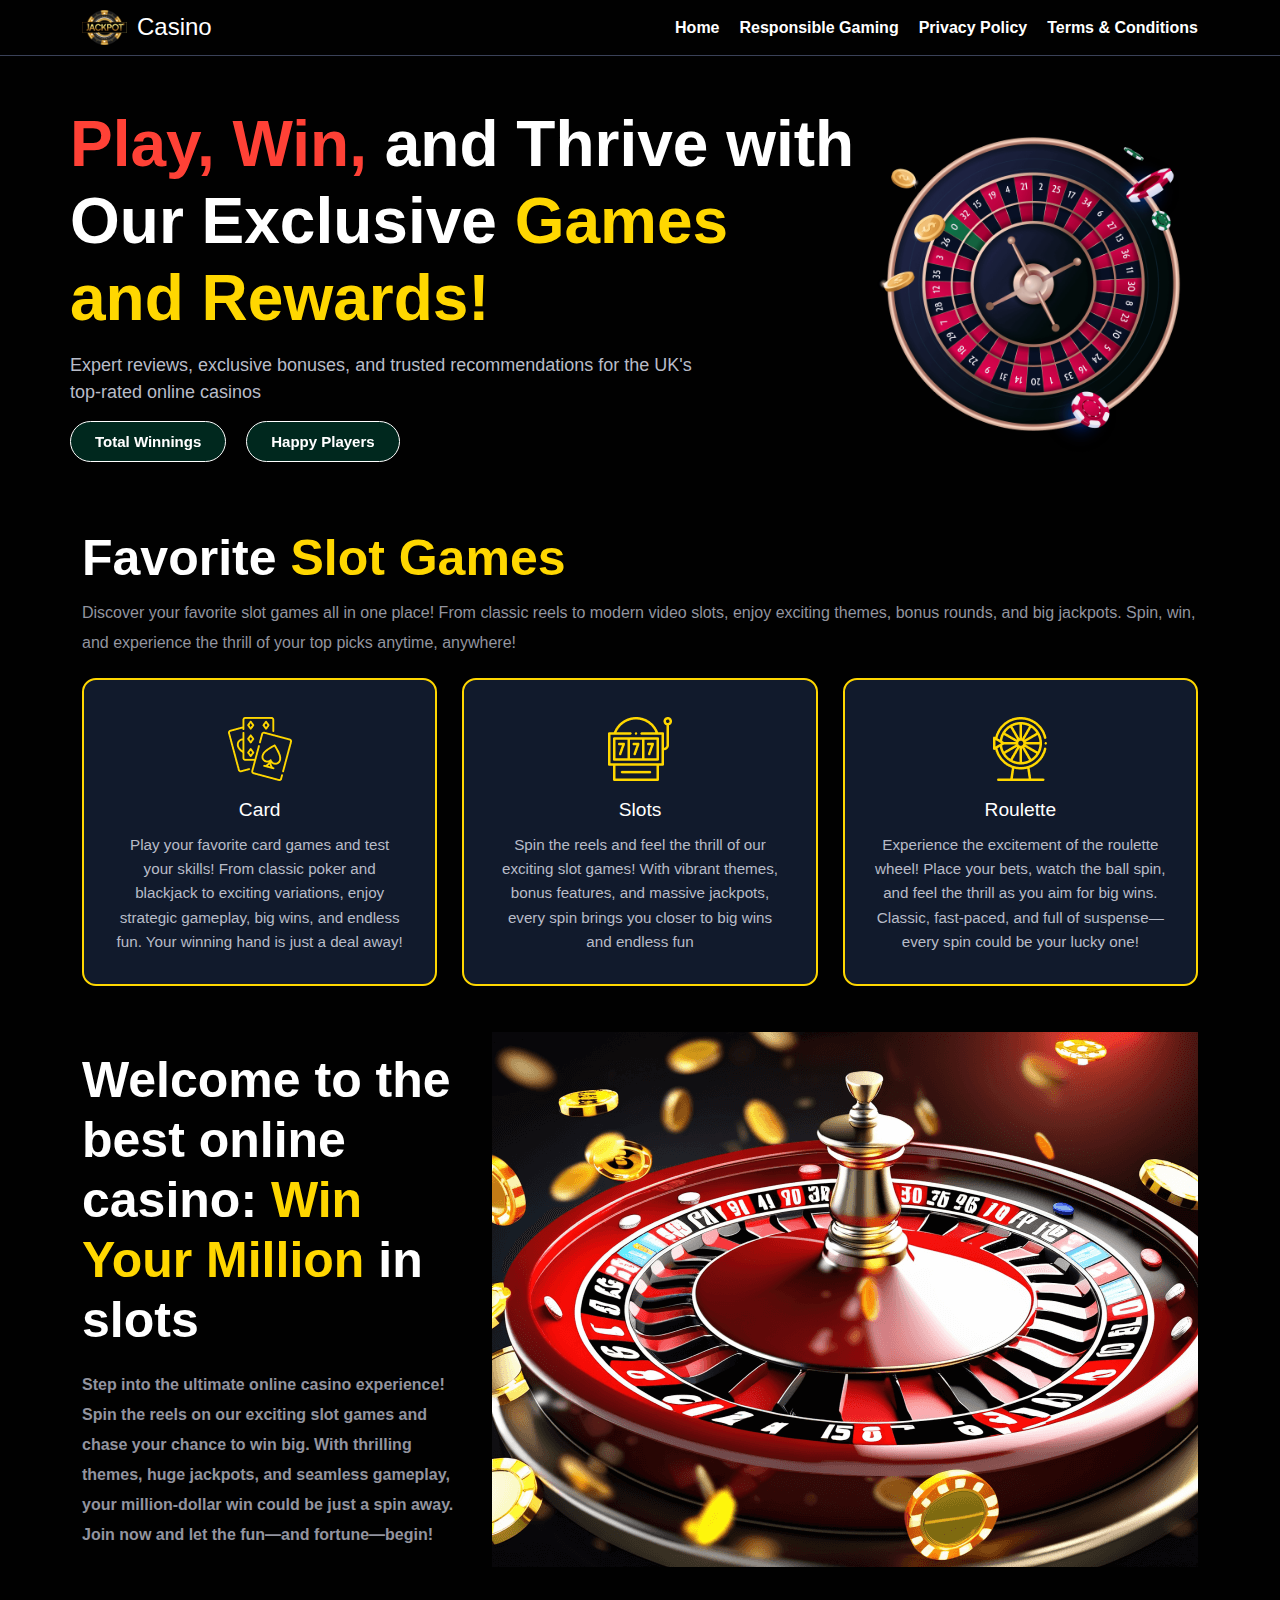
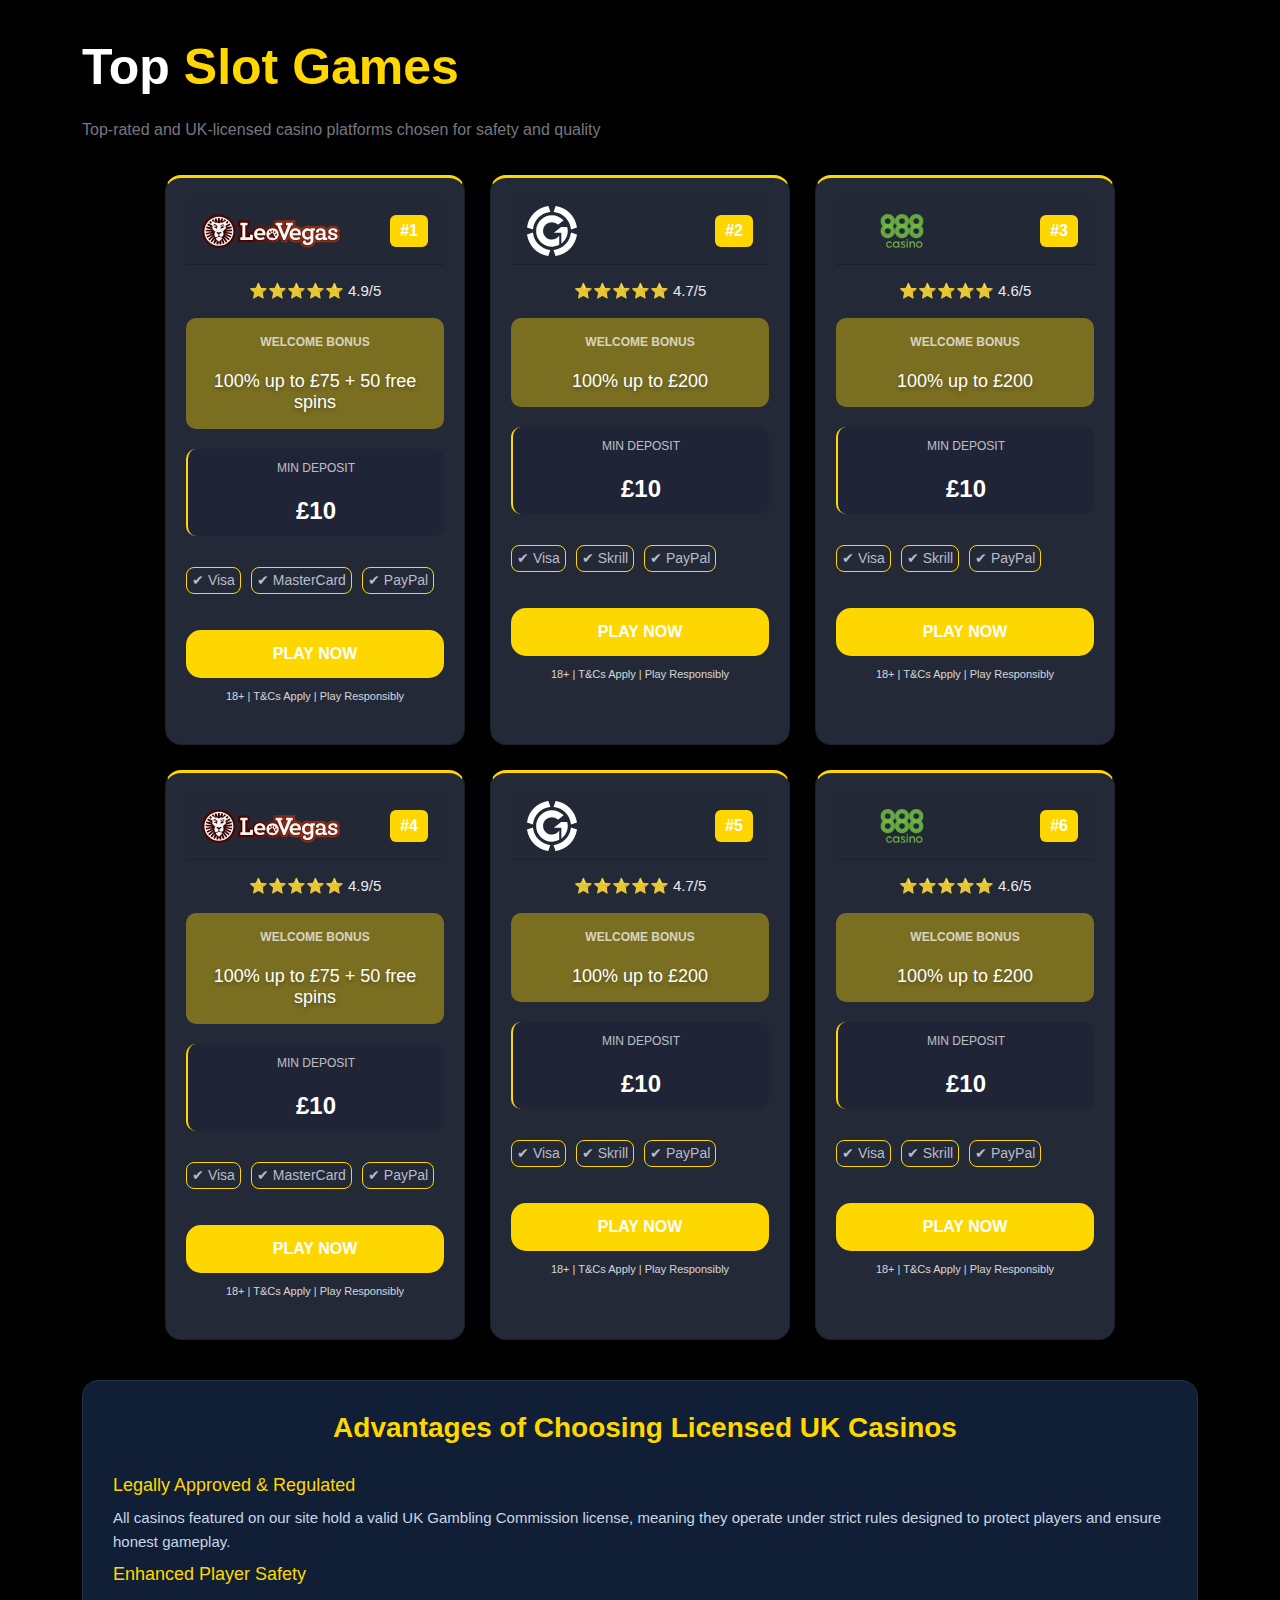
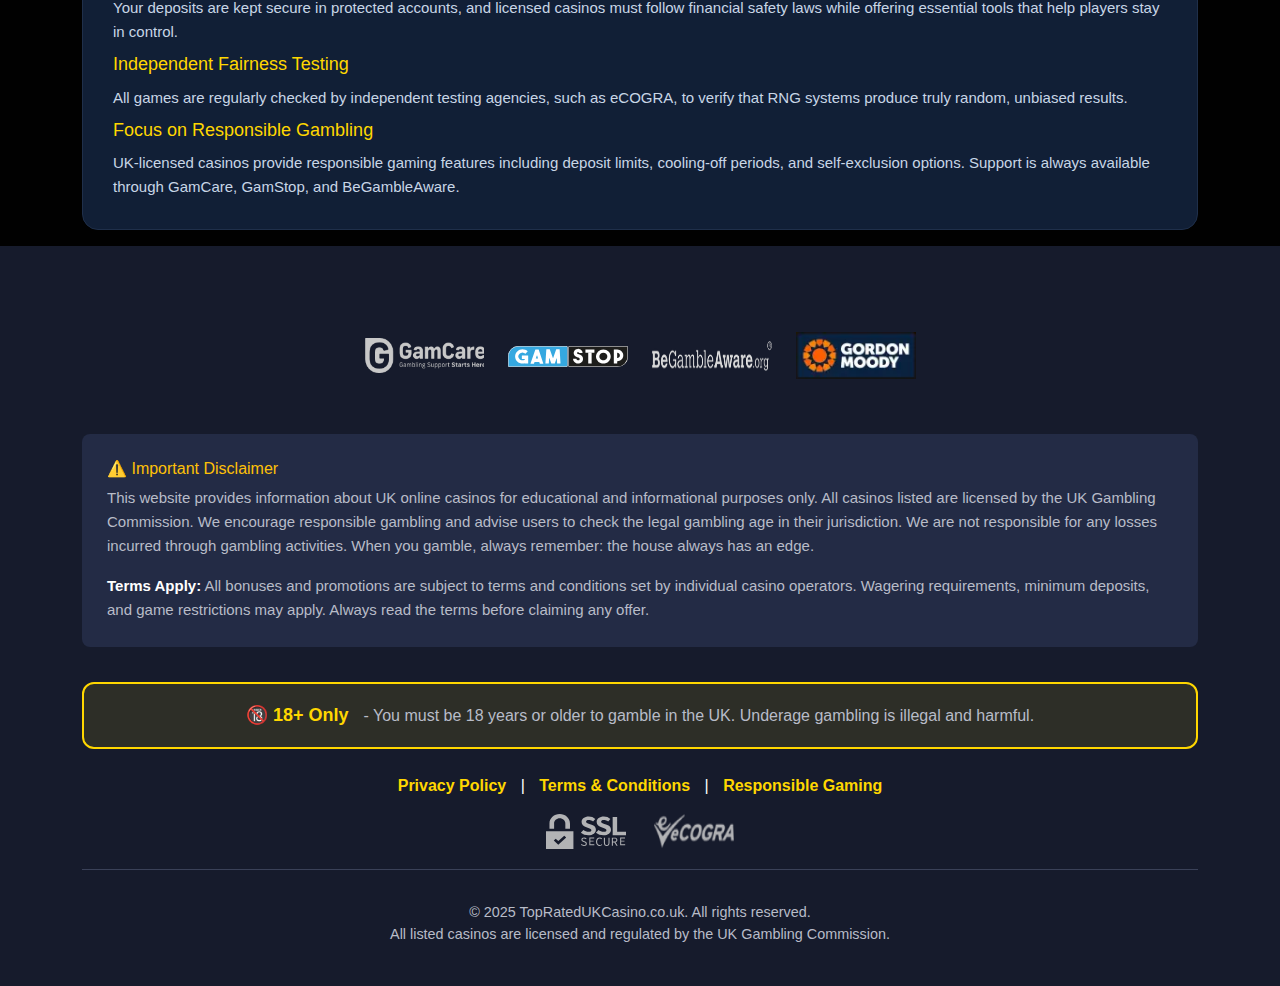
<file: index.html>
<!DOCTYPE html>
<html lang="en">
  <head>
    <meta charset="UTF-8" />
    <meta name="viewport" content="width=device-width, initial-scale=1.0" />
    <link
      rel="shortcut icon"
      href="./assets/icons/logo.png"
      type="image/x-icon"
    />
    <link rel="stylesheet" href="./vendor/bootstrap/css/bootstrap.min.css" />
    <link rel="stylesheet" href="./assets/css/style.css" />
    <link rel="stylesheet" href="./assets/css/home.css" />
    <link rel="stylesheet" href="./assets/css/terms-conditions.css" />
    <link rel="stylesheet" href="./assets/css/privacy-policy.css" />
    <link rel="stylesheet" href="./assets/css/responsible-gaming.css" />
    <title>CASİNO</title>
  </head>

  <body>
    <!-- HEADER START -->
    <header>
      <div class="container">
        <!-- Logo -->
        <a href="./index.html" class="d-flex ga">
          <div class="logo">
            <img src="./assets/icons/logo.png" alt="logo" width="45" />
            <h4>Casino</h4>
          </div>
        </a>

        <!-- Desktop Menu -->
        <ul class="desk-menu d-none d-md-flex">
          <li><a href="./index.html">Home</a></li>
          <li><a href="./responsible-gaming.html">Responsible Gaming</a></li>
          <li><a href="./privacy-policy.html">Privacy Policy</a></li>
          <li><a href="./terms-conditions.html">Terms & Conditions</a></li>
        </ul>

        <!-- Mobile Burger -->
        <button
          class="btn d-md-none p-0"
          type="button"
          data-bs-toggle="offcanvas"
          data-bs-target="#mobileMenu"
        >
          <img src="./assets/icons/menu.png" width="32" alt="menu" />
        </button>
      </div>

      <!-- Offcanvas Menu (Right Open) -->
      <div
        class="offcanvas offcanvas-end text-bg-dark"
        tabindex="-1"
        id="mobileMenu"
      >
        <div class="offcanvas-header">
          <button
            type="button"
            class="btn-close btn-close-white"
            data-bs-dismiss="offcanvas"
          ></button>
        </div>

        <div class="offcanvas-body">
          <ul class="mobile-nav list-unstyled">
            <li><a href="./index.html">Home</a></li>
            <li><a href="./responsible-gaming.html">Responsible Gaming</a></li>
            <li><a href="./privacy-policy.html">Privacy Policy</a></li>
            <li><a href="./terms-conditions.html">Terms & Conditions</a></li>
          </ul>
        </div>
      </div>

      <!-- Offcanvas Menu -->
      <div
        class="offcanvas offcanvas-end text-bg-dark"
        tabindex="-1"
        id="mobileMenu"
      >
        <div class="offcanvas-header">
          <h5 class="offcanvas-title">Menu</h5>
          <button
            type="button"
            class="btn-close btn-close-white"
            data-bs-dismiss="offcanvas"
          ></button>
        </div>

        <div class="offcanvas-body">
          <ul class="list-unstyled">
            <li class="mb-3">
              <a class="text-white" href="./index.html">Home</a>
            </li>
            <li class="mb-3">
              <a class="text-white" href="./responsible-gaming.html"
                >Responsible Gaming</a
              >
            </li>
            <li class="mb-3">
              <a class="text-white" href="./privacy-policy.html"
                >Privacy Policy</a
              >
            </li>
            <li class="mb-3">
              <a class="text-white" href="./terms-conditions.html"
                >Terms & Conditions</a
              >
            </li>
          </ul>
        </div>
      </div>
    </header>
    <!-- HEADER END -->

    <!-- MAİN SECTİON START -->
    <main>
      <!-- banner section start-->
      <section class="container banner">
        <div class="banner-content">
          <h1>
            <span class="red-span">Play, Win, </span>and Thrive with Our
            Exclusive <span class="yellow-span">Games and Rewards!</span>
          </h1>
          <p>
            Expert reviews, exclusive bonuses, and trusted recommendations for
            the UK's top-rated online casinos
          </p>
          <div class="badges">
            <div class="badge">Total Winnings</div>
            <div class="badge">Happy Players</div>
          </div>
        </div>
        <div class="d-none d-lg-block">
          <img src="./assets/icons/banner.png" alt="banner" width="100%" />
        </div>
      </section>
      <!-- banner section start-->

      <!-- choose-section start -->
      <section class="container">
        <div class="choose-section py-3">
          <div class="section-title">
            <h2>Favorite <span class="yellow-span">Slot Games</span></h2>
            <p>
              Discover your favorite slot games all in one place! From classic
              reels to modern video slots, enjoy exciting themes, bonus rounds,
              and big jackpots. Spin, win, and experience the thrill of your top
              picks anytime, anywhere!
            </p>
          </div>
          <div class="choose-grid">
            <div class="choose-card">
              <span class="choose-icon"
                ><img src="./assets/icons/slot-1.png" alt="slot"
              /></span>
              <h3>Card</h3>
              <p>
                Play your favorite card games and test your skills! From classic
                poker and blackjack to exciting variations, enjoy strategic
                gameplay, big wins, and endless fun. Your winning hand is just a
                deal away!
              </p>
            </div>

            <div class="choose-card">
              <span class="choose-icon"
                ><img src="./assets/icons/slot-2.png" alt="slot"
              /></span>
              <h3>Slots</h3>
              <p>
                Spin the reels and feel the thrill of our exciting slot games!
                With vibrant themes, bonus features, and massive jackpots, every
                spin brings you closer to big wins and endless fun
              </p>
            </div>

            <div class="choose-card">
              <span class="choose-icon"
                ><img src="./assets/icons/slot-3.png" alt="slot"
              /></span>
              <h3>Roulette</h3>
              <p>
                Experience the excitement of the roulette wheel! Place your
                bets, watch the ball spin, and feel the thrill as you aim for
                big wins. Classic, fast-paced, and full of suspense—every spin
                could be your lucky one!
              </p>
            </div>
          </div>
        </div>
      </section>
      <!-- choose-section end -->

      <!-- choose-about start -->
      <section class="container">
        <div class="choose-about">
          <div>
            <h2>
              Welcome to the best online casino:
              <span class="yellow-span">Win Your Million</span> in slots
            </h2>
            <p>
              Step into the ultimate online casino experience! Spin the reels on
              our exciting slot games and chase your chance to win big. With
              thrilling themes, huge jackpots, and seamless gameplay, your
              million-dollar win could be just a spin away. Join now and let the
              fun—and fortune—begin!
            </p>
          </div>
          <div class="d-none d-lg-block">
            <img src="./assets/images/about.png" alt="about" />
          </div>
        </div>
      </section>
      <!-- choose-about end -->

      <!-- Best UK Casinos section start -->
      <section class="container">
        <div class="casino-section">
          <div class="section-title">
            <h2>Top <span class="yellow-span">Slot Games</span></h2>
            <p class="pt-2">
              Top-rated and UK-licensed casino platforms chosen for safety and
              quality
            </p>
          </div>
          <div class="cards"></div>
        </div>
      </section>
      <!-- Best UK Casinos section end -->

      <!-- why-section start -->
      <section class="container pb-3">
        <div class="why-section">
          <div class="why-container">
            <h2 class="why-title">
              <span class="icon"></span>
              Advantages of Choosing Licensed UK Casinos
            </h2>
            <div class="why-grid">
              <div class="why-item">
                <h3>Legally Approved & Regulated</h3>
                <p>
                  All casinos featured on our site hold a valid UK Gambling
                  Commission license, meaning they operate under strict rules
                  designed to protect players and ensure honest gameplay.
                </p>
              </div>

              <div class="why-item">
                <h3>Enhanced Player Safety</h3>
                <p>
                  Your deposits are kept secure in protected accounts, and
                  licensed casinos must follow financial safety laws while
                  offering essential tools that help players stay in control.
                </p>
              </div>

              <div class="why-item">
                <h3>Independent Fairness Testing</h3>
                <p>
                  All games are regularly checked by independent testing
                  agencies, such as eCOGRA, to verify that RNG systems produce
                  truly random, unbiased results.
                </p>
              </div>

              <div class="why-item">
                <h3>Focus on Responsible Gambling</h3>
                <p>
                  UK-licensed casinos provide responsible gaming features
                  including deposit limits, cooling-off periods, and
                  self-exclusion options. Support is always available through
                  GamCare, GamStop, and BeGambleAware.
                </p>
              </div>
            </div>
          </div>
        </div>
      </section>
      <!-- why-section end -->
    </main>
    <!-- MAİN SECTİON END -->

    <!-- FOOTER START -->
    <footer>
      <div class="container">
        <div class="footer-section">
          <!-- Play Responsibly Box -->
          <div class="play-responsibly-box">
            <div
              class="d-flex justify-content-center align-items-center flex-wrap gap-4 mt-3"
            >
              <a href="#" target="_blank">
                <img
                  src="./assets/icons/footer-logo-1.webp"
                  alt="footer-logo"
                  width="120"
                />
              </a>

              <a href="#" target="_blank">
                <img
                  src="./assets/icons/footer-logo-2.svg"
                  alt="footer-logo"
                  width="120"
                />
              </a>

              <a href="#" target="_blank">
                <img
                  src="./assets/icons/footer-logo-3.webp"
                  alt="footer-logo"
                  width="120"
                  height="30"
                />
              </a>

              <a href="#" target="_blank">
                <img
                  src="./assets/icons/footer-logo-4.webp"
                  alt="footer-logo"
                  width="120"
                />
              </a>
            </div>
          </div>

          <!-- Disclaimer -->
          <div class="disclaimer-box">
            <h6 class="text-warning mb-2">⚠️ Important Disclaimer</h6>
            <p>
              This website provides information about UK online casinos for
              educational and informational purposes only. All casinos listed
              are licensed by the UK Gambling Commission. We encourage
              responsible gambling and advise users to check the legal gambling
              age in their jurisdiction. We are not responsible for any losses
              incurred through gambling activities. When you gamble, always
              remember: the house always has an edge.
            </p>
            <p class="mt-3">
              <strong>Terms Apply:</strong> All bonuses and promotions are
              subject to terms and conditions set by individual casino
              operators. Wagering requirements, minimum deposits, and game
              restrictions may apply. Always read the terms before claiming any
              offer.
            </p>
          </div>
          <!-- 18+ Warning -->
          <div class="age-warning">
            <strong>🔞 18+ Only</strong>
            <span>
              - You must be 18 years or older to gamble in the UK. Underage
              gambling is illegal and harmful.</span
            >
          </div>
          <!-- Footer Links -->
          <div class="text-center footer-links mb-3">
            <a href="./privacy-policy.html">Privacy Policy</a> |
            <a href="./terms-conditions.html">Terms & Conditions</a> |
            <a href="./responsible-gaming.html">Responsible Gaming</a>
          </div>

          <!-- Logos -->
          <div class="text-center logos">
            <img
              src="./assets/icons/footer-logo-5.svg"
              alt="footer-logo"
              width="80"
            />
            <img
              src="./assets/icons/footer-logo-6.webp"
              alt="footer-logo"
              width="80"
              height="30"
            />
          </div>

          <!-- Copyright -->
          <p class="copyright">
            © 2025 TopRatedUKCasino.co.uk. All rights reserved.<br />
            All listed casinos are licensed and regulated by the UK Gambling
            Commission.
          </p>
        </div>
      </div>
    </footer>
    <!-- FOOTER END -->
  </body>
  <script src="https://cdn.jsdelivr.net/npm/bootstrap@5.3.2/dist/js/bootstrap.bundle.min.js"></script>
  <script src="./assets/js/index.js"></script>
</html>
</file>
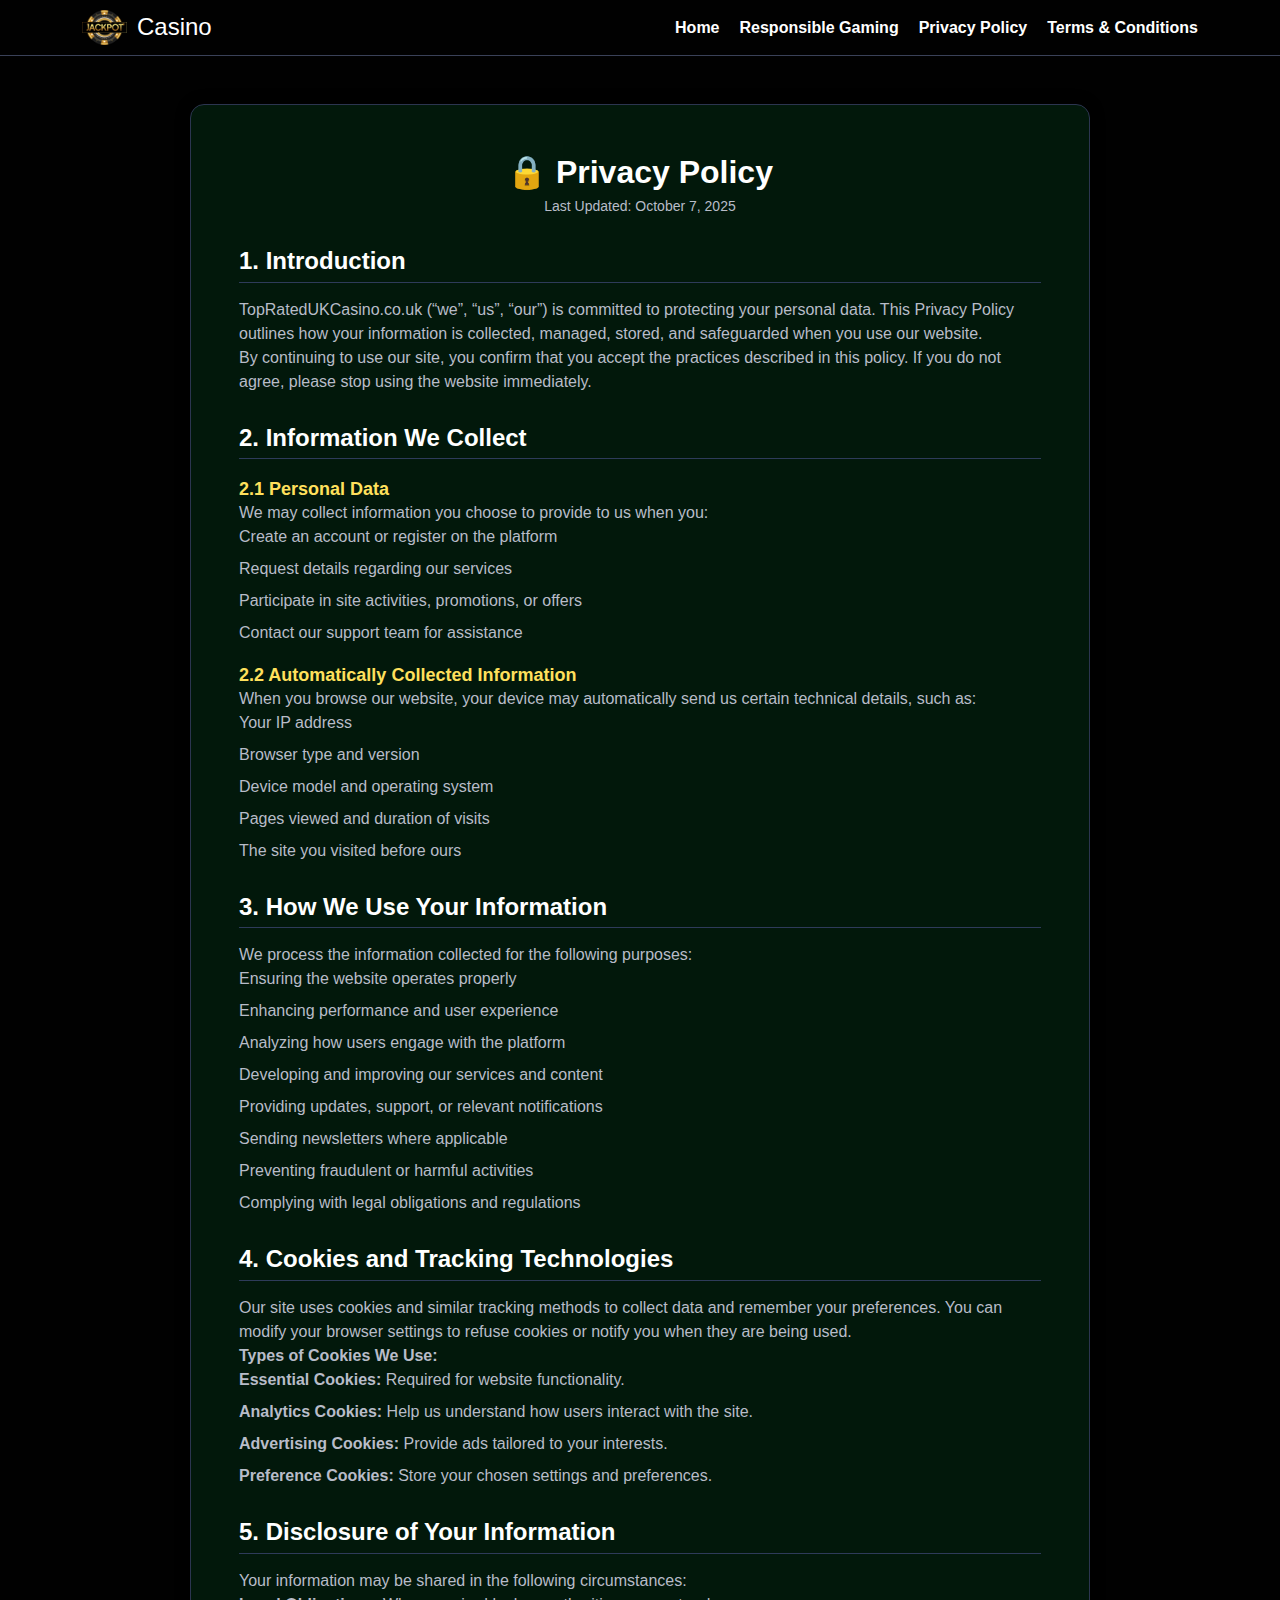
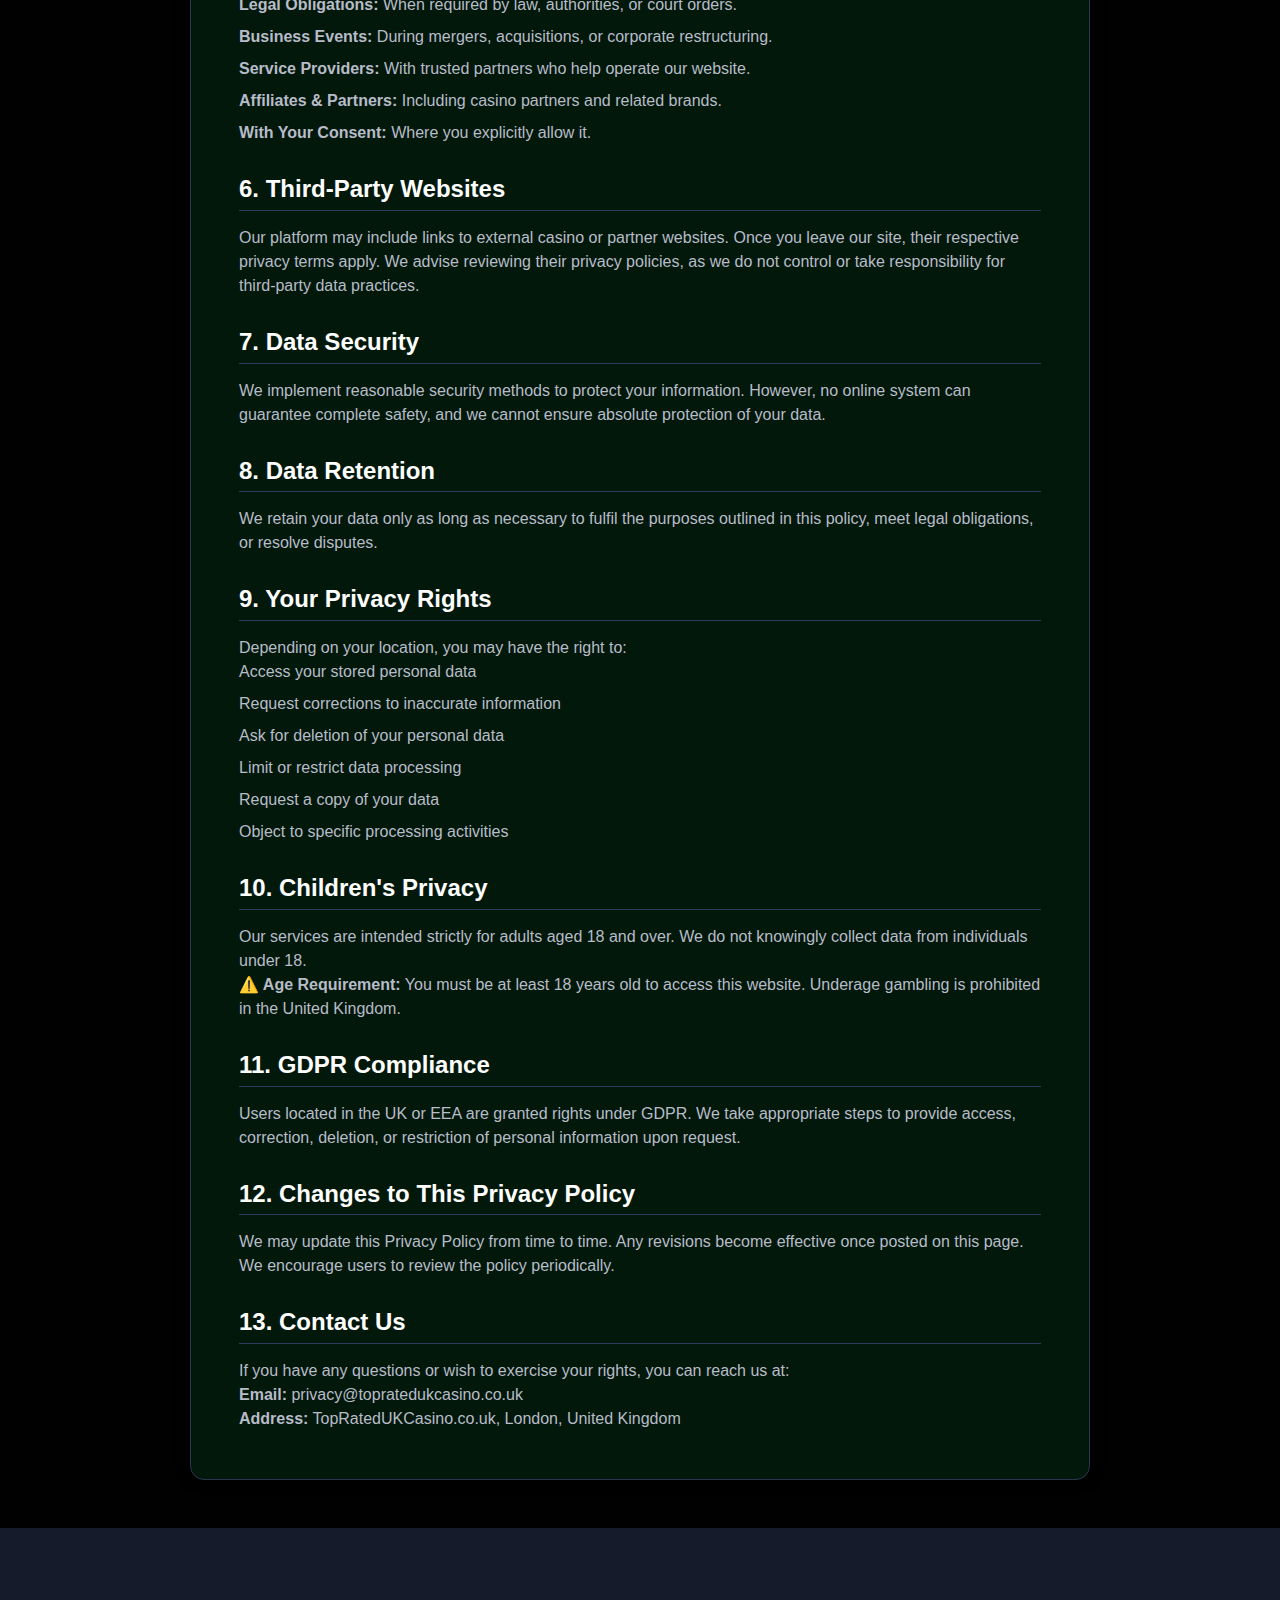
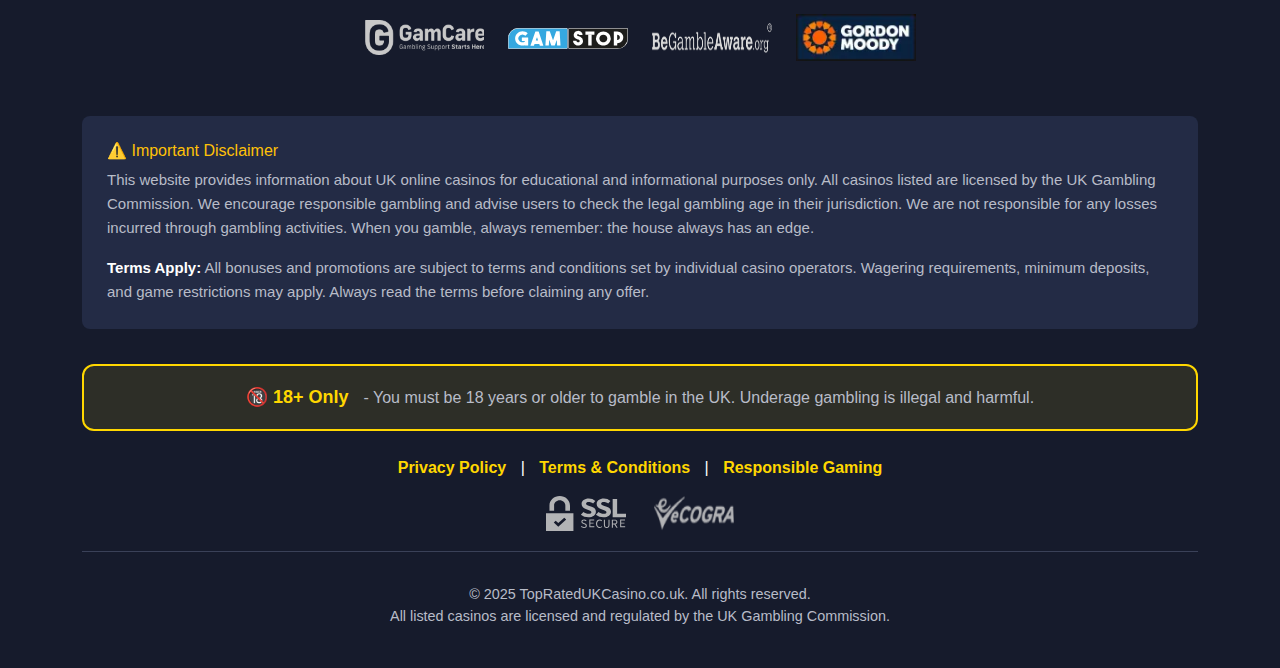
<file: privacy-policy.html>
<!DOCTYPE html>
<html lang="en">
  <head>
    <meta charset="UTF-8" />
    <meta name="viewport" content="width=device-width, initial-scale=1.0" />
    <link
      rel="shortcut icon"
      href="./assets/icons/logo.png"
      type="image/x-icon"
    />
    <link rel="stylesheet" href="./vendor/bootstrap/css/bootstrap.min.css" />
    <link rel="stylesheet" href="./assets/css/style.css" />
    <link rel="stylesheet" href="./assets/css/home.css" />
    <link rel="stylesheet" href="./assets/css/terms-conditions.css" />
    <link rel="stylesheet" href="./assets/css/privacy-policy.css" />
    <link rel="stylesheet" href="./assets/css/responsible-gaming.css" />
    <title>CASİNO</title>
  </head>

  <body>
    <!-- HEADER START -->
    <header>
      <div class="container">
        <!-- Logo -->
        <a href="./index.html" class="d-flex ga">
          <div class="logo">
            <img src="./assets/icons/logo.png" alt="logo" width="45" />
            <h4>Casino</h4>
          </div>
        </a>

        <!-- Desktop Menu -->
        <ul class="desk-menu d-none d-md-flex">
          <li><a href="./index.html">Home</a></li>
          <li><a href="./responsible-gaming.html">Responsible Gaming</a></li>
          <li><a href="./privacy-policy.html">Privacy Policy</a></li>
          <li><a href="./terms-conditions.html">Terms & Conditions</a></li>
        </ul>

        <!-- Mobile Burger -->
        <button
          class="btn d-md-none p-0"
          type="button"
          data-bs-toggle="offcanvas"
          data-bs-target="#mobileMenu"
        >
          <img src="./assets/icons/menu.png" width="32" alt="menu" />
        </button>
      </div>

      <!-- Offcanvas Menu (Right Open) -->
      <div
        class="offcanvas offcanvas-end text-bg-dark"
        tabindex="-1"
        id="mobileMenu"
      >
        <div class="offcanvas-header">
          <button
            type="button"
            class="btn-close btn-close-white"
            data-bs-dismiss="offcanvas"
          ></button>
        </div>

        <div class="offcanvas-body">
          <ul class="mobile-nav list-unstyled">
            <li><a href="./index.html">Home</a></li>
            <li><a href="./responsible-gaming.html">Responsible Gaming</a></li>
            <li><a href="./privacy-policy.html">Privacy Policy</a></li>
            <li><a href="./terms-conditions.html">Terms & Conditions</a></li>
          </ul>
        </div>
      </div>

      <!-- Offcanvas Menu -->
      <div
        class="offcanvas offcanvas-end text-bg-dark"
        tabindex="-1"
        id="mobileMenu"
      >
        <div class="offcanvas-header">
          <h5 class="offcanvas-title">Menu</h5>
          <button
            type="button"
            class="btn-close btn-close-white"
            data-bs-dismiss="offcanvas"
          ></button>
        </div>

        <div class="offcanvas-body">
          <ul class="list-unstyled">
            <li class="mb-3">
              <a class="text-white" href="./index.html">Home</a>
            </li>
            <li class="mb-3">
              <a class="text-white" href="./responsible-gaming.html"
                >Responsible Gaming</a
              >
            </li>
            <li class="mb-3">
              <a class="text-white" href="./privacy-policy.html"
                >Privacy Policy</a
              >
            </li>
            <li class="mb-3">
              <a class="text-white" href="./terms-conditions.html"
                >Terms & Conditions</a
              >
            </li>
          </ul>
        </div>
      </div>
    </header>
    <!-- HEADER END -->

    <!-- MAİN SECTİON START -->
    <main>
      <section class="policy-section py-5">
        <div class="container">
          <div class="policy-card mx-auto p-4 p-md-5">
            <!-- Header -->
            <div class="text-center mb-4">
              <h2 class="policy-title">🔒 Privacy Policy</h2>
              <p class="policy-updated">Last Updated: October 7, 2025</p>
            </div>

            <div class="policy-content">
              <!-- 1 -->
              <h4 class="policy-heading">1. Introduction</h4>
              <p>
                TopRatedUKCasino.co.uk (“we”, “us”, “our”) is committed to
                protecting your personal data. This Privacy Policy outlines how
                your information is collected, managed, stored, and safeguarded
                when you use our website.
              </p>
              <p>
                By continuing to use our site, you confirm that you accept the
                practices described in this policy. If you do not agree, please
                stop using the website immediately.
              </p>

              <!-- 2 -->
              <h4 class="policy-heading">2. Information We Collect</h4>

              <h5 class="policy-subheading">2.1 Personal Data</h5>
              <p>
                We may collect information you choose to provide to us when you:
              </p>
              <ul>
                <li>Create an account or register on the platform</li>
                <li>Request details regarding our services</li>
                <li>Participate in site activities, promotions, or offers</li>
                <li>Contact our support team for assistance</li>
              </ul>

              <h5 class="policy-subheading">
                2.2 Automatically Collected Information
              </h5>
              <p>
                When you browse our website, your device may automatically send
                us certain technical details, such as:
              </p>
              <ul>
                <li>Your IP address</li>
                <li>Browser type and version</li>
                <li>Device model and operating system</li>
                <li>Pages viewed and duration of visits</li>
                <li>The site you visited before ours</li>
              </ul>

              <!-- 3 -->
              <h4 class="policy-heading">3. How We Use Your Information</h4>
              <p>
                We process the information collected for the following purposes:
              </p>
              <ul>
                <li>Ensuring the website operates properly</li>
                <li>Enhancing performance and user experience</li>
                <li>Analyzing how users engage with the platform</li>
                <li>Developing and improving our services and content</li>
                <li>Providing updates, support, or relevant notifications</li>
                <li>Sending newsletters where applicable</li>
                <li>Preventing fraudulent or harmful activities</li>
                <li>Complying with legal obligations and regulations</li>
              </ul>

              <!-- 4 -->
              <h4 class="policy-heading">
                4. Cookies and Tracking Technologies
              </h4>
              <p>
                Our site uses cookies and similar tracking methods to collect
                data and remember your preferences. You can modify your browser
                settings to refuse cookies or notify you when they are being
                used.
              </p>

              <p><strong>Types of Cookies We Use:</strong></p>
              <ul>
                <li>
                  <strong>Essential Cookies:</strong> Required for website
                  functionality.
                </li>
                <li>
                  <strong>Analytics Cookies:</strong> Help us understand how
                  users interact with the site.
                </li>
                <li>
                  <strong>Advertising Cookies:</strong> Provide ads tailored to
                  your interests.
                </li>
                <li>
                  <strong>Preference Cookies:</strong> Store your chosen
                  settings and preferences.
                </li>
              </ul>

              <!-- 5 -->
              <h4 class="policy-heading">5. Disclosure of Your Information</h4>
              <p>
                Your information may be shared in the following circumstances:
              </p>
              <ul>
                <li>
                  <strong>Legal Obligations:</strong> When required by law,
                  authorities, or court orders.
                </li>
                <li>
                  <strong>Business Events:</strong> During mergers,
                  acquisitions, or corporate restructuring.
                </li>
                <li>
                  <strong>Service Providers:</strong> With trusted partners who
                  help operate our website.
                </li>
                <li>
                  <strong>Affiliates & Partners:</strong> Including casino
                  partners and related brands.
                </li>
                <li>
                  <strong>With Your Consent:</strong> Where you explicitly allow
                  it.
                </li>
              </ul>

              <!-- 6 -->
              <h4 class="policy-heading">6. Third-Party Websites</h4>
              <p>
                Our platform may include links to external casino or partner
                websites. Once you leave our site, their respective privacy
                terms apply. We advise reviewing their privacy policies, as we
                do not control or take responsibility for third-party data
                practices.
              </p>

              <!-- 7 -->
              <h4 class="policy-heading">7. Data Security</h4>
              <p>
                We implement reasonable security methods to protect your
                information. However, no online system can guarantee complete
                safety, and we cannot ensure absolute protection of your data.
              </p>

              <!-- 8 -->
              <h4 class="policy-heading">8. Data Retention</h4>
              <p>
                We retain your data only as long as necessary to fulfil the
                purposes outlined in this policy, meet legal obligations, or
                resolve disputes.
              </p>

              <!-- 9 -->
              <h4 class="policy-heading">9. Your Privacy Rights</h4>
              <p>Depending on your location, you may have the right to:</p>
              <ul>
                <li>Access your stored personal data</li>
                <li>Request corrections to inaccurate information</li>
                <li>Ask for deletion of your personal data</li>
                <li>Limit or restrict data processing</li>
                <li>Request a copy of your data</li>
                <li>Object to specific processing activities</li>
              </ul>

              <!-- 10 -->
              <h4 class="policy-heading">10. Children's Privacy</h4>
              <p>
                Our services are intended strictly for adults aged 18 and over.
                We do not knowingly collect data from individuals under 18.
              </p>
              <p>
                <strong>⚠️ Age Requirement:</strong> You must be at least 18
                years old to access this website. Underage gambling is
                prohibited in the United Kingdom.
              </p>

              <!-- 11 -->
              <h4 class="policy-heading">11. GDPR Compliance</h4>
              <p>
                Users located in the UK or EEA are granted rights under GDPR. We
                take appropriate steps to provide access, correction, deletion,
                or restriction of personal information upon request.
              </p>

              <!-- 12 -->
              <h4 class="policy-heading">12. Changes to This Privacy Policy</h4>
              <p>
                We may update this Privacy Policy from time to time. Any
                revisions become effective once posted on this page. We
                encourage users to review the policy periodically.
              </p>

              <!-- 13 -->
              <h4 class="policy-heading">13. Contact Us</h4>
              <p>
                If you have any questions or wish to exercise your rights, you
                can reach us at:
              </p>
              <p><strong>Email:</strong> privacy@topratedukcasino.co.uk</p>
              <p>
                <strong>Address:</strong> TopRatedUKCasino.co.uk, London, United
                Kingdom
              </p>
            </div>
          </div>
        </div>
      </section>
    </main>
    <!-- MAİN SECTİON END -->

    <!-- FOOTER START -->
    <footer>
      <div class="container">
        <div class="footer-section">
          <!-- Play Responsibly Box -->
          <div class="play-responsibly-box">
            <div
              class="d-flex justify-content-center align-items-center flex-wrap gap-4 mt-3"
            >
              <a href="#" target="_blank">
                <img
                  src="./assets/icons/footer-logo-1.webp"
                  alt="footer-logo"
                  width="120"
                />
              </a>

              <a href="#" target="_blank">
                <img
                  src="./assets/icons/footer-logo-2.svg"
                  alt="footer-logo"
                  width="120"
                />
              </a>

              <a href="#" target="_blank">
                <img
                  src="./assets/icons/footer-logo-3.webp"
                  alt="footer-logo"
                  width="120"
                  height="30"
                />
              </a>

              <a href="#" target="_blank">
                <img
                  src="./assets/icons/footer-logo-4.webp"
                  alt="footer-logo"
                  width="120"
                />
              </a>
            </div>
          </div>

          <!-- Disclaimer -->
          <div class="disclaimer-box">
            <h6 class="text-warning mb-2">⚠️ Important Disclaimer</h6>
            <p>
              This website provides information about UK online casinos for
              educational and informational purposes only. All casinos listed
              are licensed by the UK Gambling Commission. We encourage
              responsible gambling and advise users to check the legal gambling
              age in their jurisdiction. We are not responsible for any losses
              incurred through gambling activities. When you gamble, always
              remember: the house always has an edge.
            </p>
            <p class="mt-3">
              <strong>Terms Apply:</strong> All bonuses and promotions are
              subject to terms and conditions set by individual casino
              operators. Wagering requirements, minimum deposits, and game
              restrictions may apply. Always read the terms before claiming any
              offer.
            </p>
          </div>
          <!-- 18+ Warning -->
          <div class="age-warning">
            <strong>🔞 18+ Only</strong>
            <span>
              - You must be 18 years or older to gamble in the UK. Underage
              gambling is illegal and harmful.</span
            >
          </div>
          <!-- Footer Links -->
          <div class="text-center footer-links mb-3">
            <a href="./privacy-policy.html">Privacy Policy</a> |
            <a href="./terms-conditions.html">Terms & Conditions</a> |
            <a href="./responsible-gaming.html">Responsible Gaming</a>
          </div>

          <!-- Logos -->
          <div class="text-center logos">
            <img
              src="./assets/icons/footer-logo-5.svg"
              alt="footer-logo"
              width="80"
            />
            <img
              src="./assets/icons/footer-logo-6.webp"
              alt="footer-logo"
              width="80"
              height="30"
            />
          </div>

          <!-- Copyright -->
          <p class="copyright">
            © 2025 TopRatedUKCasino.co.uk. All rights reserved.<br />
            All listed casinos are licensed and regulated by the UK Gambling
            Commission.
          </p>
        </div>
      </div>
    </footer>
    <!-- FOOTER END -->
  </body>
  <script src="https://cdn.jsdelivr.net/npm/bootstrap@5.3.2/dist/js/bootstrap.bundle.min.js"></script>
  <script src="./assets/js/index.js"></script>
</html>
</file>
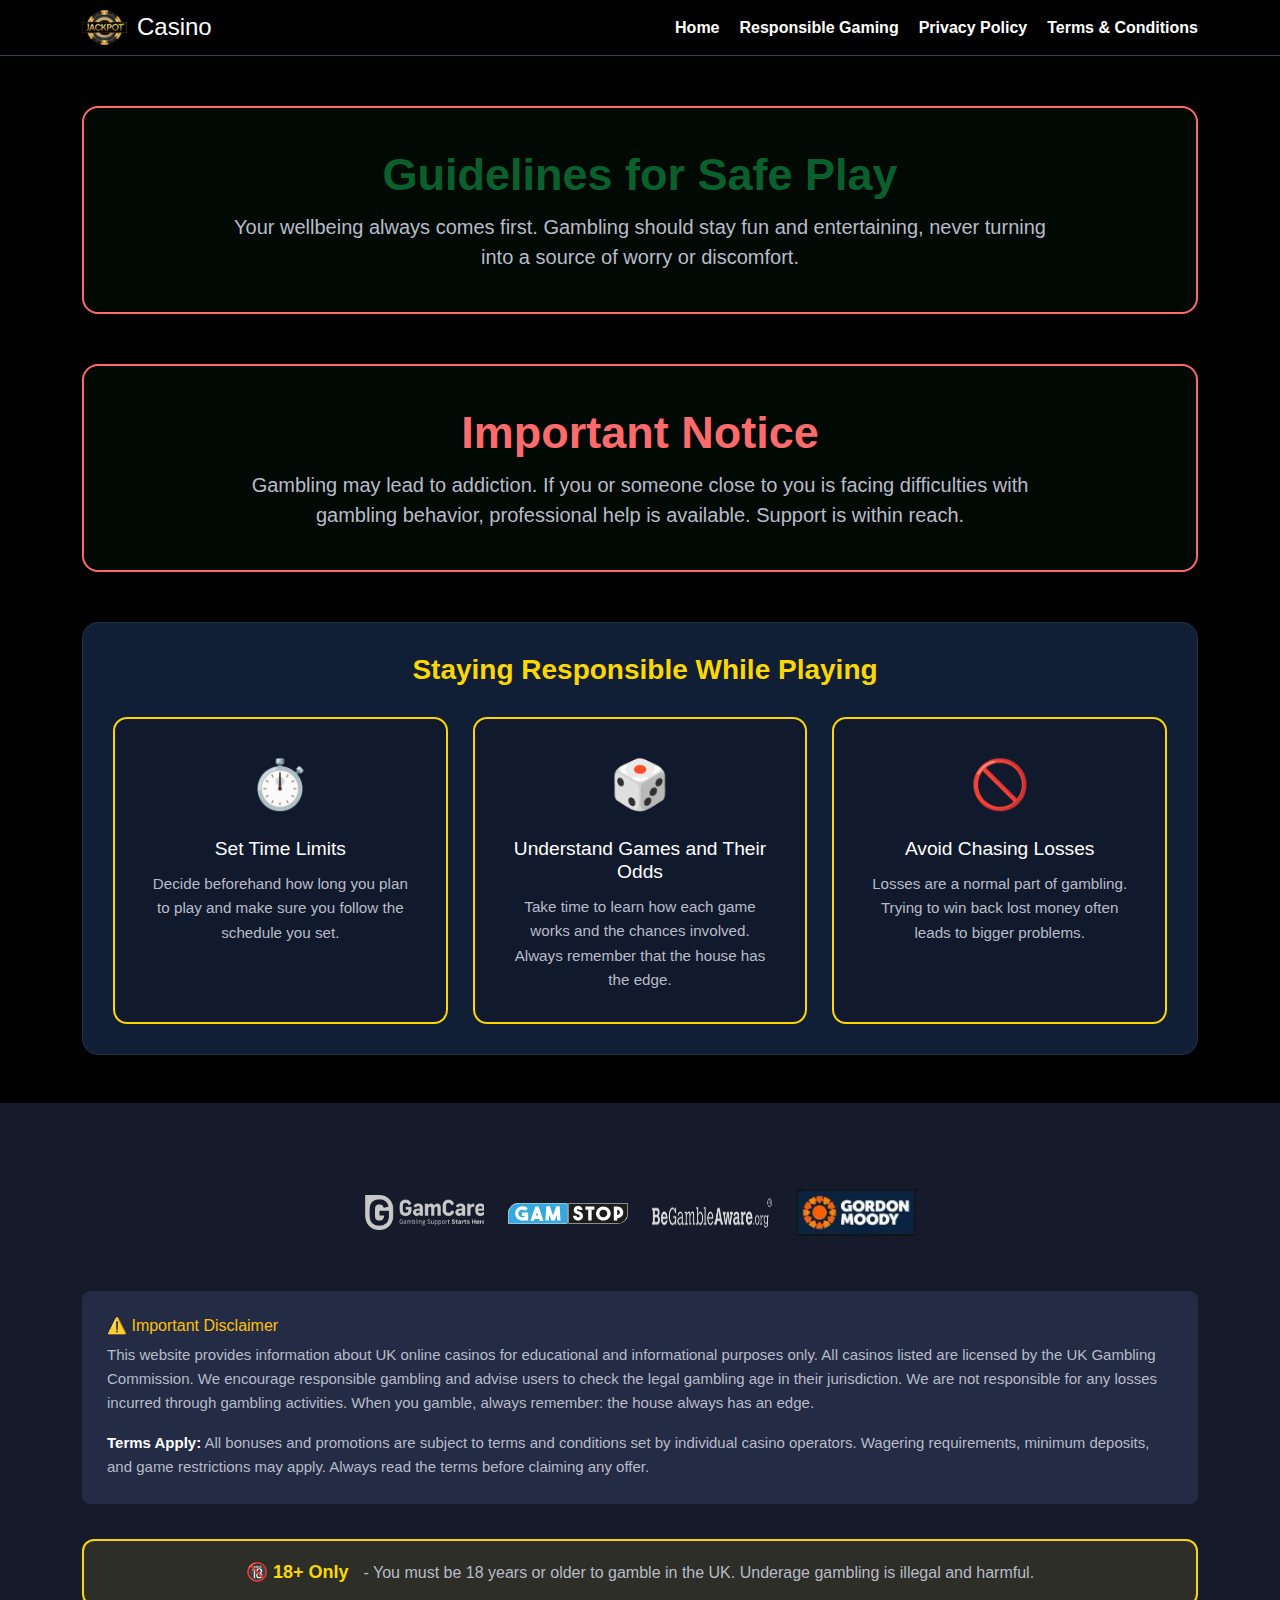
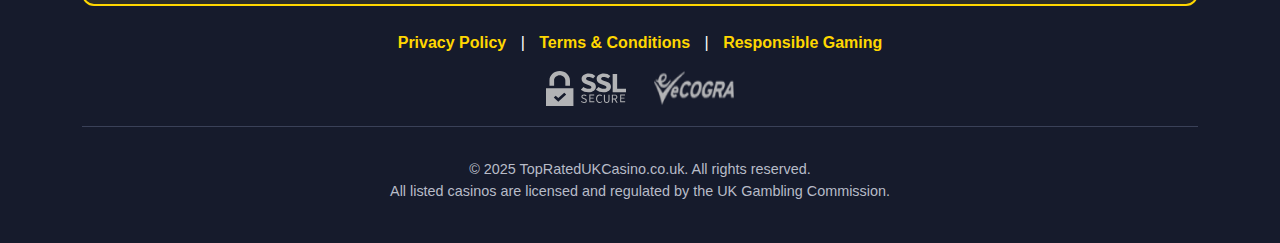
<file: responsible-gaming.html>
<!DOCTYPE html>
<html lang="en">
  <head>
    <meta charset="UTF-8" />
    <meta name="viewport" content="width=device-width, initial-scale=1.0" />
    <link
      rel="shortcut icon"
      href="./assets/icons/logo.png"
      type="image/x-icon"
    />
    <link rel="stylesheet" href="./vendor/bootstrap/css/bootstrap.min.css" />
    <link rel="stylesheet" href="./assets/css/style.css" />
    <link rel="stylesheet" href="./assets/css/home.css" />
    <link rel="stylesheet" href="./assets/css/terms-conditions.css" />
    <link rel="stylesheet" href="./assets/css/privacy-policy.css" />
    <link rel="stylesheet" href="./assets/css/responsible-gaming.css" />
    <title>CASİNO</title>
  </head>

  <body>
    <!-- HEADER START -->
    <header>
      <div class="container">
        <!-- Logo -->
        <a href="./index.html" class="d-flex ga">
          <div class="logo">
            <img src="./assets/icons/logo.png" alt="logo" width="45" />
            <h4>Casino</h4>
          </div>
        </a>

        <!-- Desktop Menu -->
        <ul class="desk-menu d-none d-md-flex">
          <li><a href="./index.html">Home</a></li>
          <li><a href="./responsible-gaming.html">Responsible Gaming</a></li>
          <li><a href="./privacy-policy.html">Privacy Policy</a></li>
          <li><a href="./terms-conditions.html">Terms & Conditions</a></li>
        </ul>

        <!-- Mobile Burger -->
        <button
          class="btn d-md-none p-0"
          type="button"
          data-bs-toggle="offcanvas"
          data-bs-target="#mobileMenu"
        >
          <img src="./assets/icons/menu.png" width="32" alt="menu" />
        </button>
      </div>

      <!-- Offcanvas Menu (Right Open) -->
      <div
        class="offcanvas offcanvas-end text-bg-dark"
        tabindex="-1"
        id="mobileMenu"
      >
        <div class="offcanvas-header">
          <button
            type="button"
            class="btn-close btn-close-white"
            data-bs-dismiss="offcanvas"
          ></button>
        </div>

        <div class="offcanvas-body">
          <ul class="mobile-nav list-unstyled">
            <li><a href="./index.html">Home</a></li>
            <li><a href="./responsible-gaming.html">Responsible Gaming</a></li>
            <li><a href="./privacy-policy.html">Privacy Policy</a></li>
            <li><a href="./terms-conditions.html">Terms & Conditions</a></li>
          </ul>
        </div>
      </div>

      <!-- Offcanvas Menu -->
      <div
        class="offcanvas offcanvas-end text-bg-dark"
        tabindex="-1"
        id="mobileMenu"
      >
        <div class="offcanvas-header">
          <h5 class="offcanvas-title">Menu</h5>
          <button
            type="button"
            class="btn-close btn-close-white"
            data-bs-dismiss="offcanvas"
          ></button>
        </div>

        <div class="offcanvas-body">
          <ul class="list-unstyled">
            <li class="mb-3">
              <a class="text-white" href="./index.html">Home</a>
            </li>
            <li class="mb-3">
              <a class="text-white" href="./responsible-gaming.html"
                >Responsible Gaming</a
              >
            </li>
            <li class="mb-3">
              <a class="text-white" href="./privacy-policy.html"
                >Privacy Policy</a
              >
            </li>
            <li class="mb-3">
              <a class="text-white" href="./terms-conditions.html"
                >Terms & Conditions</a
              >
            </li>
          </ul>
        </div>
      </div>
    </header>
    <!-- HEADER END -->

    <!-- MAİN SECTİON START -->
    <main>
      <section class="container">
        <div class="responsible-gaming">
          <h5>Guidelines for Safe Play</h5>
          <p>
            Your wellbeing always comes first. Gambling should stay fun and
            entertaining, never turning into a source of worry or discomfort.
          </p>
        </div>

        <div class="responsible-gaming">
          <h5 class="red">Important Notice</h5>
          <p>
            Gambling may lead to addiction. If you or someone close to you is
            facing difficulties with gambling behavior, professional help is
            available. Support is within reach.
          </p>
        </div>
      </section>

      <section class="container">
        <div class="why-section pb-5">
          <div class="why-container">
            <h2 class="why-title">
              <span class="icon"></span>
              Staying Responsible While Playing
            </h2>

            <div class="choose-grid">
              <div class="choose-card">
                <span class="choose-icon">⏱️</span>
                <h3>Set Time Limits</h3>
                <p>
                  Decide beforehand how long you plan to play and make sure you
                  follow the schedule you set.
                </p>
              </div>

              <div class="choose-card">
                <span class="choose-icon">🎲</span>
                <h3>Understand Games and Their Odds</h3>
                <p>
                  Take time to learn how each game works and the chances
                  involved. Always remember that the house has the edge.
                </p>
              </div>

              <div class="choose-card">
                <span class="choose-icon">🚫</span>
                <h3>Avoid Chasing Losses</h3>
                <p>
                  Losses are a normal part of gambling. Trying to win back lost
                  money often leads to bigger problems.
                </p>
              </div>
            </div>
          </div>
        </div>
      </section>
    </main>
    <!-- MAİN SECTİON END -->

    <!-- FOOTER START -->
    <footer>
      <div class="container">
        <div class="footer-section">
          <!-- Play Responsibly Box -->
          <div class="play-responsibly-box">
            <div
              class="d-flex justify-content-center align-items-center flex-wrap gap-4 mt-3"
            >
              <a href="#" target="_blank">
                <img
                  src="./assets/icons/footer-logo-1.webp"
                  alt="footer-logo"
                  width="120"
                />
              </a>

              <a href="#" target="_blank">
                <img
                  src="./assets/icons/footer-logo-2.svg"
                  alt="footer-logo"
                  width="120"
                />
              </a>

              <a href="#" target="_blank">
                <img
                  src="./assets/icons/footer-logo-3.webp"
                  alt="footer-logo"
                  width="120"
                  height="30"
                />
              </a>

              <a href="#" target="_blank">
                <img
                  src="./assets/icons/footer-logo-4.webp"
                  alt="footer-logo"
                  width="120"
                />
              </a>
            </div>
          </div>

          <!-- Disclaimer -->
          <div class="disclaimer-box">
            <h6 class="text-warning mb-2">⚠️ Important Disclaimer</h6>
            <p>
              This website provides information about UK online casinos for
              educational and informational purposes only. All casinos listed
              are licensed by the UK Gambling Commission. We encourage
              responsible gambling and advise users to check the legal gambling
              age in their jurisdiction. We are not responsible for any losses
              incurred through gambling activities. When you gamble, always
              remember: the house always has an edge.
            </p>
            <p class="mt-3">
              <strong>Terms Apply:</strong> All bonuses and promotions are
              subject to terms and conditions set by individual casino
              operators. Wagering requirements, minimum deposits, and game
              restrictions may apply. Always read the terms before claiming any
              offer.
            </p>
          </div>
          <!-- 18+ Warning -->
          <div class="age-warning">
            <strong>🔞 18+ Only</strong>
            <span>
              - You must be 18 years or older to gamble in the UK. Underage
              gambling is illegal and harmful.</span
            >
          </div>
          <!-- Footer Links -->
          <div class="text-center footer-links mb-3">
            <a href="./privacy-policy.html">Privacy Policy</a> |
            <a href="./terms-conditions.html">Terms & Conditions</a> |
            <a href="./responsible-gaming.html">Responsible Gaming</a>
          </div>

          <!-- Logos -->
          <div class="text-center logos">
            <img
              src="./assets/icons/footer-logo-5.svg"
              alt="footer-logo"
              width="80"
            />
            <img
              src="./assets/icons/footer-logo-6.webp"
              alt="footer-logo"
              width="80"
              height="30"
            />
          </div>

          <!-- Copyright -->
          <p class="copyright">
            © 2025 TopRatedUKCasino.co.uk. All rights reserved.<br />
            All listed casinos are licensed and regulated by the UK Gambling
            Commission.
          </p>
        </div>
      </div>
    </footer>
    <!-- FOOTER END -->
  </body>
  <script src="https://cdn.jsdelivr.net/npm/bootstrap@5.3.2/dist/js/bootstrap.bundle.min.js"></script>
  <script src="./assets/js/index.js"></script>
</html>
</file>
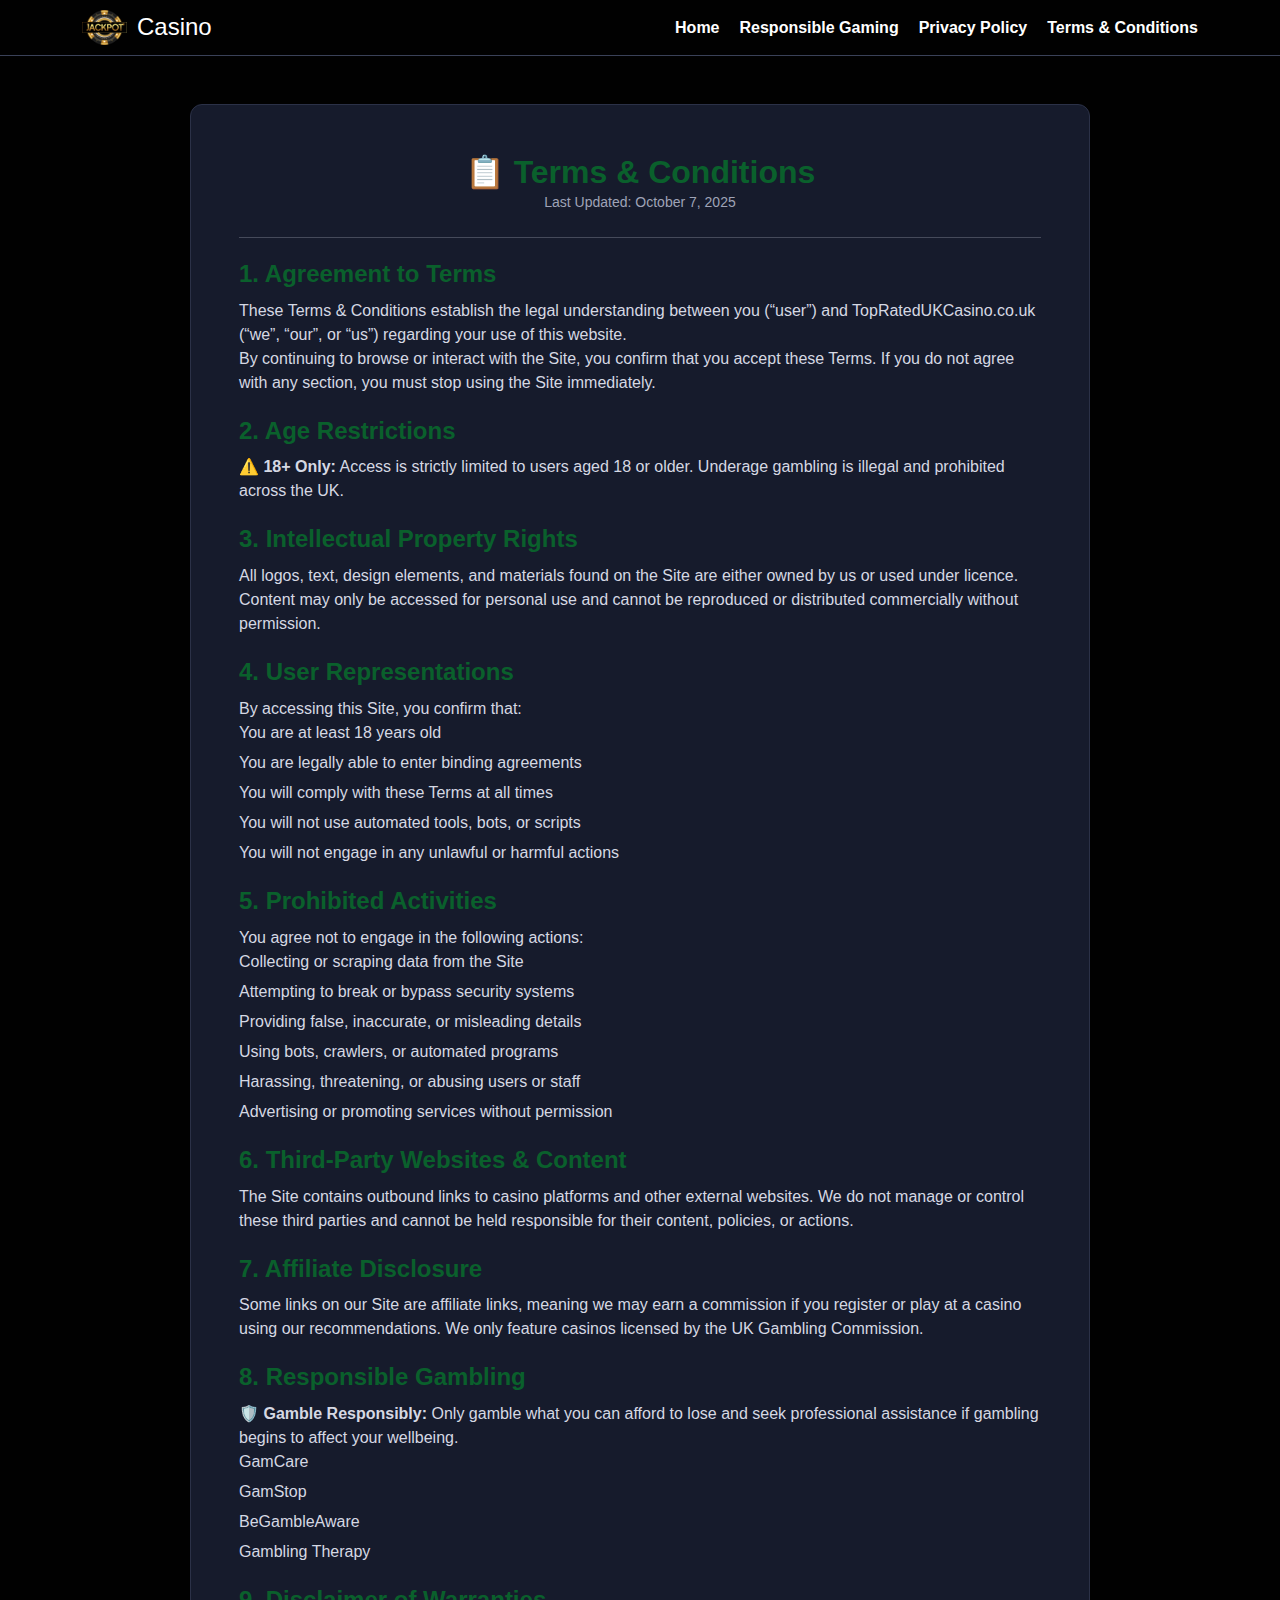
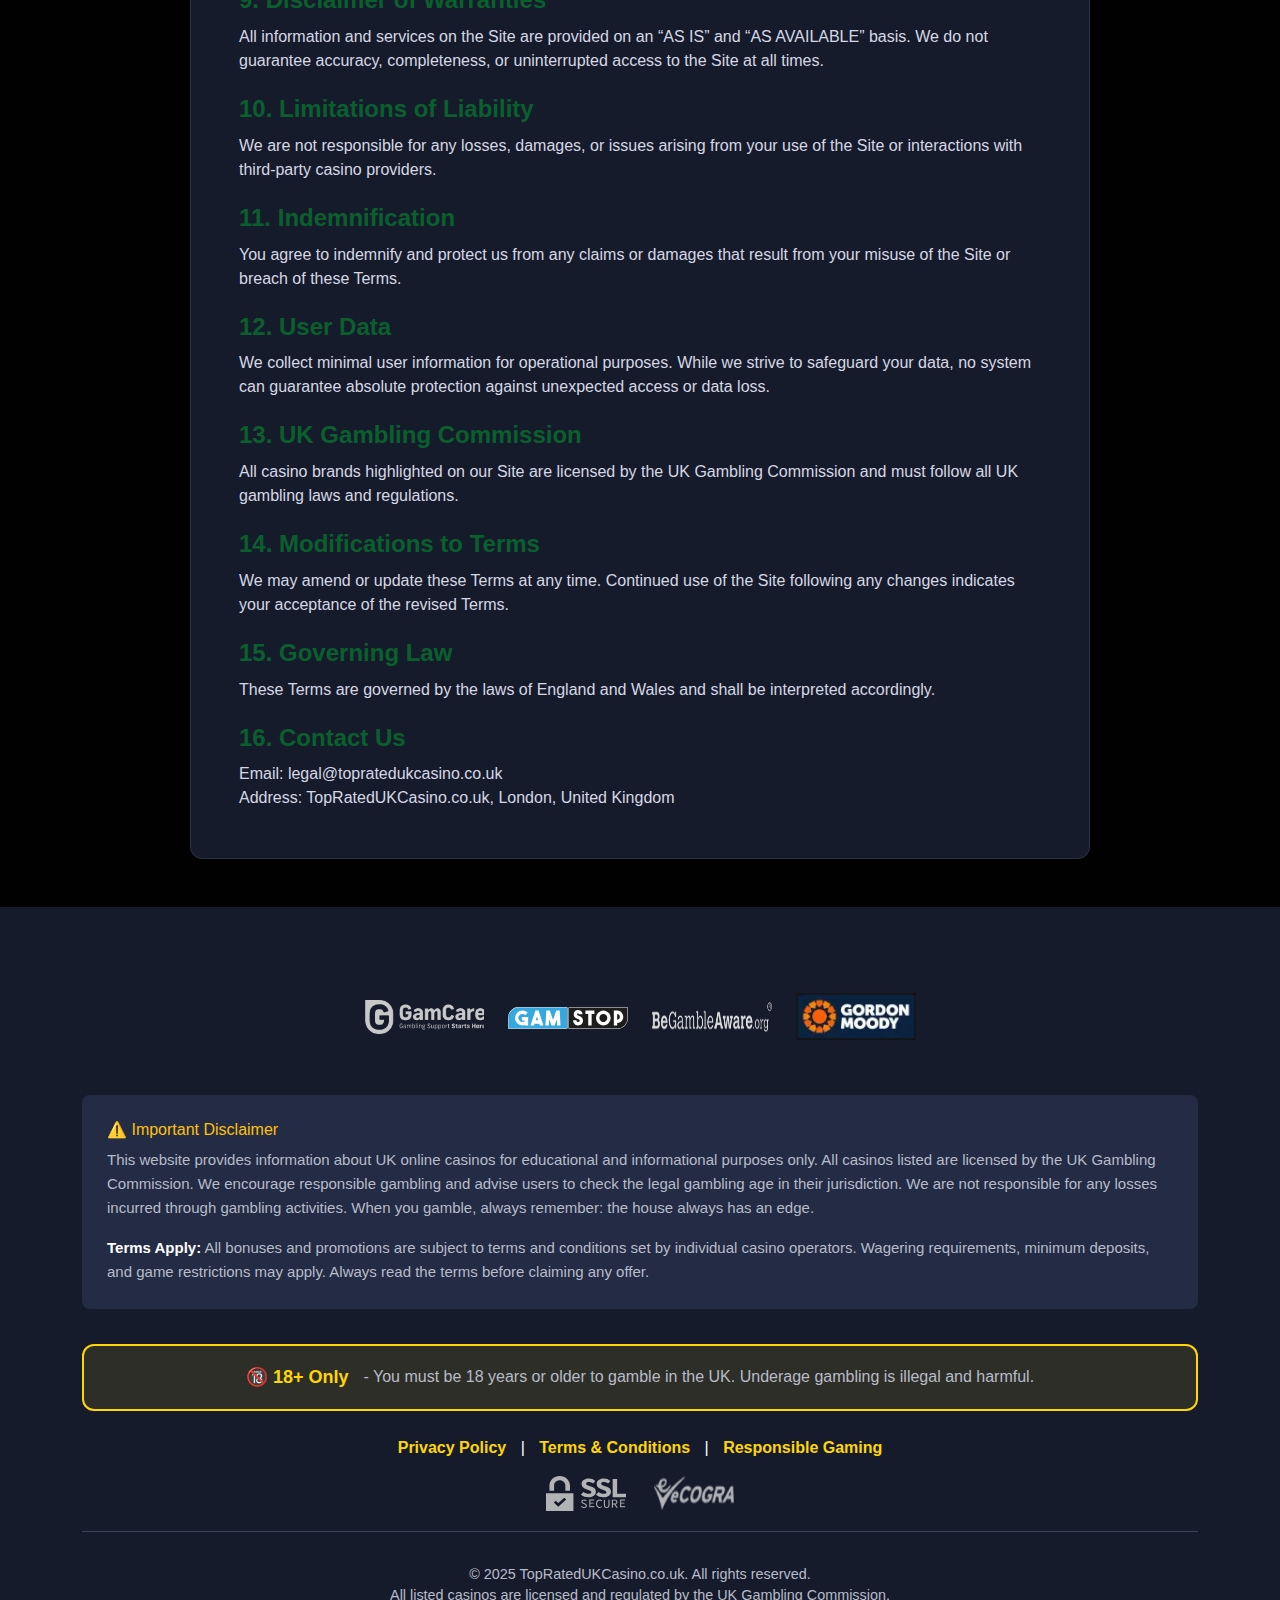
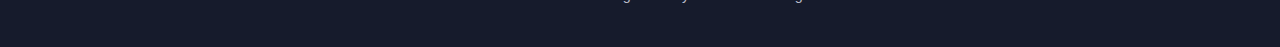
<file: terms-conditions.html>
<!DOCTYPE html>
<html lang="en">
  <head>
    <meta charset="UTF-8" />
    <meta name="viewport" content="width=device-width, initial-scale=1.0" />
    <link
      rel="shortcut icon"
      href="./assets/icons/logo.png"
      type="image/x-icon"
    />
    <link rel="stylesheet" href="./vendor/bootstrap/css/bootstrap.min.css" />
    <link rel="stylesheet" href="./assets/css/style.css" />
    <link rel="stylesheet" href="./assets/css/home.css" />
    <link rel="stylesheet" href="./assets/css/terms-conditions.css" />
    <link rel="stylesheet" href="./assets/css/privacy-policy.css" />
    <link rel="stylesheet" href="./assets/css/responsible-gaming.css" />
    <title>CASİNO</title>
  </head>

  <body>
    <!-- HEADER START -->
    <header>
      <div class="container">
        <!-- Logo -->
        <a href="./index.html" class="d-flex ga">
          <div class="logo">
            <img src="./assets/icons/logo.png" alt="logo" width="45" />
            <h4>Casino</h4>
          </div>
        </a>

        <!-- Desktop Menu -->
        <ul class="desk-menu d-none d-md-flex">
          <li><a href="./index.html">Home</a></li>
          <li><a href="./responsible-gaming.html">Responsible Gaming</a></li>
          <li><a href="./privacy-policy.html">Privacy Policy</a></li>
          <li><a href="./terms-conditions.html">Terms & Conditions</a></li>
        </ul>

        <!-- Mobile Burger -->
        <button
          class="btn d-md-none p-0"
          type="button"
          data-bs-toggle="offcanvas"
          data-bs-target="#mobileMenu"
        >
          <img src="./assets/icons/menu.png" width="32" alt="menu" />
        </button>
      </div>

      <!-- Offcanvas Menu (Right Open) -->
      <div
        class="offcanvas offcanvas-end text-bg-dark"
        tabindex="-1"
        id="mobileMenu"
      >
        <div class="offcanvas-header">
          <button
            type="button"
            class="btn-close btn-close-white"
            data-bs-dismiss="offcanvas"
          ></button>
        </div>

        <div class="offcanvas-body">
          <ul class="mobile-nav list-unstyled">
            <li><a href="./index.html">Home</a></li>
            <li><a href="./responsible-gaming.html">Responsible Gaming</a></li>
            <li><a href="./privacy-policy.html">Privacy Policy</a></li>
            <li><a href="./terms-conditions.html">Terms & Conditions</a></li>
          </ul>
        </div>
      </div>

      <!-- Offcanvas Menu -->
      <div
        class="offcanvas offcanvas-end text-bg-dark"
        tabindex="-1"
        id="mobileMenu"
      >
        <div class="offcanvas-header">
          <h5 class="offcanvas-title">Menu</h5>
          <button
            type="button"
            class="btn-close btn-close-white"
            data-bs-dismiss="offcanvas"
          ></button>
        </div>

        <div class="offcanvas-body">
          <ul class="list-unstyled">
            <li class="mb-3">
              <a class="text-white" href="./index.html">Home</a>
            </li>
            <li class="mb-3">
              <a class="text-white" href="./responsible-gaming.html"
                >Responsible Gaming</a
              >
            </li>
            <li class="mb-3">
              <a class="text-white" href="./privacy-policy.html"
                >Privacy Policy</a
              >
            </li>
            <li class="mb-3">
              <a class="text-white" href="./terms-conditions.html"
                >Terms & Conditions</a
              >
            </li>
          </ul>
        </div>
      </div>
    </header>
    <!-- HEADER END -->

    <!-- MAİN SECTİON START -->
    <main>
      <section class="legal-wrapper py-5">
        <div class="container">
          <div class="legal-card p-4 p-md-5">
            <!-- Header -->
            <div class="text-center mb-4">
              <h2 class="legal-title">📋 Terms & Conditions</h2>
              <p class="legal-date">Last Updated: October 7, 2025</p>
            </div>

            <hr />

            <!-- 1 -->
            <h4 class="legal-heading">1. Agreement to Terms</h4>
            <p>
              These Terms & Conditions establish the legal understanding between
              you (“user”) and TopRatedUKCasino.co.uk (“we”, “our”, or “us”)
              regarding your use of this website.
            </p>
            <p>
              By continuing to browse or interact with the Site, you confirm
              that you accept these Terms. If you do not agree with any section,
              you must stop using the Site immediately.
            </p>

            <!-- 2 -->
            <h4 class="legal-heading">2. Age Restrictions</h4>
            <p>
              <strong>⚠️ 18+ Only:</strong> Access is strictly limited to users
              aged 18 or older. Underage gambling is illegal and prohibited
              across the UK.
            </p>

            <!-- 3 -->
            <h4 class="legal-heading">3. Intellectual Property Rights</h4>
            <p>
              All logos, text, design elements, and materials found on the Site
              are either owned by us or used under licence. Content may only be
              accessed for personal use and cannot be reproduced or distributed
              commercially without permission.
            </p>

            <!-- 4 -->
            <h4 class="legal-heading">4. User Representations</h4>
            <p>By accessing this Site, you confirm that:</p>
            <ul>
              <li>You are at least 18 years old</li>
              <li>You are legally able to enter binding agreements</li>
              <li>You will comply with these Terms at all times</li>
              <li>You will not use automated tools, bots, or scripts</li>
              <li>You will not engage in any unlawful or harmful actions</li>
            </ul>

            <!-- 5 -->
            <h4 class="legal-heading">5. Prohibited Activities</h4>
            <p>You agree not to engage in the following actions:</p>
            <ul>
              <li>Collecting or scraping data from the Site</li>
              <li>Attempting to break or bypass security systems</li>
              <li>Providing false, inaccurate, or misleading details</li>
              <li>Using bots, crawlers, or automated programs</li>
              <li>Harassing, threatening, or abusing users or staff</li>
              <li>Advertising or promoting services without permission</li>
            </ul>

            <!-- 6 -->
            <h4 class="legal-heading">6. Third-Party Websites & Content</h4>
            <p>
              The Site contains outbound links to casino platforms and other
              external websites. We do not manage or control these third parties
              and cannot be held responsible for their content, policies, or
              actions.
            </p>

            <!-- 7 -->
            <h4 class="legal-heading">7. Affiliate Disclosure</h4>
            <p>
              Some links on our Site are affiliate links, meaning we may earn a
              commission if you register or play at a casino using our
              recommendations. We only feature casinos licensed by the UK
              Gambling Commission.
            </p>

            <!-- 8 -->
            <h4 class="legal-heading">8. Responsible Gambling</h4>
            <p>
              <strong>🛡️ Gamble Responsibly:</strong> Only gamble what you can
              afford to lose and seek professional assistance if gambling begins
              to affect your wellbeing.
            </p>
            <ul>
              <li>GamCare</li>
              <li>GamStop</li>
              <li>BeGambleAware</li>
              <li>Gambling Therapy</li>
            </ul>

            <!-- 9 -->
            <h4 class="legal-heading">9. Disclaimer of Warranties</h4>
            <p>
              All information and services on the Site are provided on an “AS
              IS” and “AS AVAILABLE” basis. We do not guarantee accuracy,
              completeness, or uninterrupted access to the Site at all times.
            </p>

            <!-- 10 -->
            <h4 class="legal-heading">10. Limitations of Liability</h4>
            <p>
              We are not responsible for any losses, damages, or issues arising
              from your use of the Site or interactions with third-party casino
              providers.
            </p>

            <!-- 11 -->
            <h4 class="legal-heading">11. Indemnification</h4>
            <p>
              You agree to indemnify and protect us from any claims or damages
              that result from your misuse of the Site or breach of these Terms.
            </p>

            <!-- 12 -->
            <h4 class="legal-heading">12. User Data</h4>
            <p>
              We collect minimal user information for operational purposes.
              While we strive to safeguard your data, no system can guarantee
              absolute protection against unexpected access or data loss.
            </p>

            <!-- 13 -->
            <h4 class="legal-heading">13. UK Gambling Commission</h4>
            <p>
              All casino brands highlighted on our Site are licensed by the UK
              Gambling Commission and must follow all UK gambling laws and
              regulations.
            </p>

            <!-- 14 -->
            <h4 class="legal-heading">14. Modifications to Terms</h4>
            <p>
              We may amend or update these Terms at any time. Continued use of
              the Site following any changes indicates your acceptance of the
              revised Terms.
            </p>

            <!-- 15 -->
            <h4 class="legal-heading">15. Governing Law</h4>
            <p>
              These Terms are governed by the laws of England and Wales and
              shall be interpreted accordingly.
            </p>

            <!-- 16 -->
            <h4 class="legal-heading">16. Contact Us</h4>
            <p>
              Email:
              <a href="mailto:legal@topratedukcasino.co.uk">
                legal@topratedukcasino.co.uk
              </a>
            </p>
            <p>Address: TopRatedUKCasino.co.uk, London, United Kingdom</p>
          </div>
        </div>
      </section>
    </main>
    <!-- MAİN SECTİON END -->

    <!-- FOOTER START -->
    <footer>
      <div class="container">
        <div class="footer-section">
          <!-- Play Responsibly Box -->
          <div class="play-responsibly-box">
            <div
              class="d-flex justify-content-center align-items-center flex-wrap gap-4 mt-3"
            >
              <a href="#" target="_blank">
                <img
                  src="./assets/icons/footer-logo-1.webp"
                  alt="footer-logo"
                  width="120"
                />
              </a>

              <a href="#" target="_blank">
                <img
                  src="./assets/icons/footer-logo-2.svg"
                  alt="footer-logo"
                  width="120"
                />
              </a>

              <a href="#" target="_blank">
                <img
                  src="./assets/icons/footer-logo-3.webp"
                  alt="footer-logo"
                  width="120"
                  height="30"
                />
              </a>

              <a href="#" target="_blank">
                <img
                  src="./assets/icons/footer-logo-4.webp"
                  alt="footer-logo"
                  width="120"
                />
              </a>
            </div>
          </div>

          <!-- Disclaimer -->
          <div class="disclaimer-box">
            <h6 class="text-warning mb-2">⚠️ Important Disclaimer</h6>
            <p>
              This website provides information about UK online casinos for
              educational and informational purposes only. All casinos listed
              are licensed by the UK Gambling Commission. We encourage
              responsible gambling and advise users to check the legal gambling
              age in their jurisdiction. We are not responsible for any losses
              incurred through gambling activities. When you gamble, always
              remember: the house always has an edge.
            </p>
            <p class="mt-3">
              <strong>Terms Apply:</strong> All bonuses and promotions are
              subject to terms and conditions set by individual casino
              operators. Wagering requirements, minimum deposits, and game
              restrictions may apply. Always read the terms before claiming any
              offer.
            </p>
          </div>
          <!-- 18+ Warning -->
          <div class="age-warning">
            <strong>🔞 18+ Only</strong>
            <span>
              - You must be 18 years or older to gamble in the UK. Underage
              gambling is illegal and harmful.</span
            >
          </div>
          <!-- Footer Links -->
          <div class="text-center footer-links mb-3">
            <a href="./privacy-policy.html">Privacy Policy</a> |
            <a href="./terms-conditions.html">Terms & Conditions</a> |
            <a href="./responsible-gaming.html">Responsible Gaming</a>
          </div>

          <!-- Logos -->
          <div class="text-center logos">
            <img
              src="./assets/icons/footer-logo-5.svg"
              alt="footer-logo"
              width="80"
            />
            <img
              src="./assets/icons/footer-logo-6.webp"
              alt="footer-logo"
              width="80"
              height="30"
            />
          </div>

          <!-- Copyright -->
          <p class="copyright">
            © 2025 TopRatedUKCasino.co.uk. All rights reserved.<br />
            All listed casinos are licensed and regulated by the UK Gambling
            Commission.
          </p>
        </div>
      </div>
    </footer>
    <!-- FOOTER END -->
  </body>
  <script src="https://cdn.jsdelivr.net/npm/bootstrap@5.3.2/dist/js/bootstrap.bundle.min.js"></script>
  <script src="./assets/js/index.js"></script>
</html>
</file>
<file: assets/css/style.css>
* {
  margin: 0;
  padding: 0;
  box-sizing: border-box;
  list-style: none;
  text-decoration: none;
}

body {
  font-family: merri-400;
  font-family: Arial, Helvetica, sans-serif;
  background-color: #010101;
  color: #fff;
}

a {
  text-decoration: none;
  color: inherit;
  cursor: pointer;
}

h1,
h2,
h3,
h4,
h5,
h6,
p {
  margin: 0;
}

ul {
  padding: 0;
  margin: 0;
}

input,
textarea {
  border: none;
  outline: none;
}

@font-face {
  font-family: merri-400;
  src: url(/assets/fonts/Merriweather_120pt-Regular.ttf);
}

/* header */

header {
  padding: 10px;
  border-bottom: 1px solid #3a4158;
}

header .container {
  display: flex;
  justify-content: space-between;
  align-items: center;
  gap: 10px;
}

header .logo {
  display: flex;
  gap: 10px;
  align-items: center;
}

.desk-menu {
  display: flex;
  align-items: center;
  gap: 20px;
}

.desk-menu a {
  color: #fff;
  text-decoration: none;
  font-weight: bold;
}

.desk-menu a:hover {
  color: #fff;
  transition: 0.3s;
}

/* Mobile offcanvas menu */
.mobile-nav li {
  margin-bottom: 20px;
}

.mobile-nav a {
  color: #fff;
  text-decoration: none;
  font-size: 18px;
}

.mobile-nav a:hover {
  color: #b8bcc8;
}

/* footer */
footer {
  background-color: #161b2c;
}
.footer-section {
  padding: 40px 0;
  background-color: transparent;
}

.play-responsibly-box {
  /* background-color: #3e3a56; */
  /* border: 2px solid #ff6b6b; */
  border-radius: 8px;
  padding: 30px;
  text-align: center;
  margin-bottom: 25px;
  color: #b8bcc8;
}

.play-responsibly-box h5 {
  color: #ff6b6b;
  font-weight: bold;
  margin-bottom: 10px;
}

.age-warning {
  background-color: rgba(255, 215, 0, 0.1);
  border: 2px solid #FFD700;
  border-radius: 12px;
  padding: 18px 25px;
  margin-bottom: 25px;

  display: flex;
  align-items: center;
  gap: 15px;
  justify-content: center;

  strong {
    color: #FFD700;
    font-size: 18px;
  }
  span {
    color: #b8bcc8;
  }
}

.disclaimer-box {
  background-color: #232b45;
  border-radius: 8px;
  padding: 25px;
  line-height: 1.6;
  margin-bottom: 35px;
  color: #b8bcc8;
  font-size: 15px;

  strong {
    color: #fff;
  }
}

.footer-links a {
  color: #FFD700;
  margin: 0 10px;
  text-decoration: none;
  font-weight: bold;
}

.footer-links a:hover {
  text-decoration: underline;
}

.logos img {
  height: 35px;
  margin: 0 12px;
  opacity: 0.85;
}

.logos img:hover {
  opacity: 1;
}
.copyright {
  text-align: center;
  padding-top: 2rem;
  border-top: 1px solid #3a4158;
  color: #b8bcc8;
  font-size: 0.9rem;
  margin-top: 20px;
}
</file>
<file: assets/css/home.css>
.banner {
  display: flex;
  align-items: center;
  justify-content: start;
  position: relative;
  color: white;
  text-align: center;
  background-attachment: fixed;
  padding: 50px 0;
}

.banner::after {
  content: "";
  position: absolute;
  top: 0;
  left: 0;
  width: 100%;
  height: 100%;
  background: transparent;
}

.banner-content {
  position: relative;
  z-index: 2;
  display: flex;
  flex-direction: column;
  gap: 15px;
  align-items: start;
  text-align: start;

  h1 {
    /* -webkit-text-fill-color: transparent; */
    /* background: linear-gradient(135deg, #fff 0, #0a602c 100%); */
    /* -webkit-text-fill-color: transparent; */
    font-size: 4rem;
    /* -webkit-background-clip: text; */
    background-clip: text;
    font-weight: bold;
  }

  .red-span {
    color: #FF4136 !important;
  }

  .yellow-span {
    color: #FFD700 !important;
  }

  p {
    color: #b8bcc8;
    font-size: 18px;
    width: 80%;
    padding: 0;
  }

  .badges {
    display: flex;
    align-items: center;
    gap: 20px;

    .badge {
      border: 1px solid #fff;
      background-color: rgba(0, 200, 150, 0.2);
      color: #fff;
      padding: 12px 24px;
      border-radius: 50px;
      font-size: 15px;
      backdrop-filter: blur(10px);
    }
  }
}

.red-span {
  color: #FF4136 !important;
}

.yellow-span {
  color: #FFD700 !important;
}

@media (max-width: 992px) {
  .banner-content h1 {
    font-size: 2.4rem;
  }
}


/* Mobile */
@media (max-width: 768px) {
  .banner {
    height: max-content;
    padding: 30px 0;
  }

  .banner-content {
    align-items: center;
    text-align: center;
  }

  .banner-content h1 {
    font-size: 2rem;
  }

  .banner-content p {
    font-size: 15px;
    /* padding: 0 15px; */
  }

  .badges {
    flex-direction: column;
    gap: 8px;
  }

  .badges .badge {
    width: 100%;
    max-width: 260px;
    text-align: center;
  }
}

/* best casino */
.casino-section {
  text-align: center;
  padding: 40px 0;
  color: #fff !important;
}

.casino-section h2 {
  font-size: 30px;
  font-weight: 700;
}

.casino-section p {
  opacity: 0.8;
  margin-bottom: 20px;
}

.cards {
  display: flex;
  gap: 25px;
  justify-content: center;
  flex-wrap: wrap;
  margin-top: 30px;
}

.card {
  background: #242938;
  border-radius: 16px;
  width: 300px;
  padding: 20px;
  position: relative;
  text-align: left;
  border-top: 3px solid #FFD700;
  transition: 0.3s;
  color: #fff;
}

.card:hover {
  transform: translateY(-5px);
}

.card-header {
  display: flex;
  align-items: center;
  justify-content: space-between;
}

.card-header img {
  /* width: 120px; */
  height: 50px;
}

.rank {
  background: #FFD700;
  color: #fff;
  padding: 4px 10px;
  border-radius: 6px;
  font-weight: 700;
}

.rating {
  margin: 15px 0;
  font-size: 15px;
  opacity: 0.9;
  text-align: center;
}

.bonus-box {
  background: #ffd90065;
  padding: 15px;
  border-radius: 10px;
  text-align: center;
  color: #fff;
}

.bonus-box p {
  font-size: 12px;
  font-weight: bold;
  opacity: 0.7;
}

.bonus-box h3 {
  font-size: 18px;
  margin-top: 5px;
  text-shadow: 0 2px 4px rgba(0, 0, 0, 0.3);
}

.meta {
  margin: 20px 0 10px;
  background-color: #1f2437;
  padding: 10px;
  border-radius: 10px;
  border-left: 2px solid #FFD700;
  text-align: center;
}

.meta p {
  font-size: 12px;
  opacity: 0.7;
}

.meta h4 {
  font-size: 24px;
  font-weight: bold;
}

.features {
  list-style: none;
  padding: 0;
  margin: 15px 0;
  display: flex;
  gap: 10px;
}

.features li {
  margin: 6px 0;
  font-size: 14px;
  color: #b8bcc8;
    border-radius: 8px;
    padding: 2px 5px;
    border: 1px solid #FFD700;
}

.play-btn {
  display: block;
  background: #FFD700;
  color: #fff;
  text-align: center;
  padding: 12px;
  border-radius: 15px;
  font-weight: 700;
  text-decoration: none;
  margin-top: 15px;
}

.note {
  font-size: 11px;
  text-align: center;
  margin-top: 10px;
  opacity: 0.5;
}

.why-section {
  background: transparent;
}

.why-container {
  background: #111f36;
  border-radius: 16px;
  border: 1px solid #1f2f4a;
  padding: 30px;
}

.why-title {
  font-size: 28px;
  margin-bottom: 30px;
  display: flex;
  align-items: center;
  gap: 10px;
  justify-content: center;
  color: #FFD700;
  font-weight: bold;
}

.why-title .icon {
  font-size: 30px;
}

.why-grid {
  display: flex;
  flex-direction: column;
  gap: 10px;
}

.why-item h3 {
  color: #FFD700;
  font-size: 18px;
  margin-bottom: 10px;
}

.why-item p {
  color: #c8d6e6;
  font-size: 15px;
  line-height: 1.6;
}

/* choose-about */
.choose-about {
  display: flex;
  gap: 20px;
  padding: 30px 0;
  align-items: center;

  h2 {
    font-size: 50px;
    font-weight: bold;
  }

  p {
    color: #92949F;
    font-weight: bold;
    margin-top: 20px;
    line-height: 30px;
  }
}

.section-title {
  margin-bottom: 20px;
  text-align: start;

  h2 {
    font-size: 50px;
    font-weight: bold;
  }

  p {
    color: #92949F;
    margin-top: 10px;
    line-height: 30px;
  }
}

/* Responsive */
@media (max-width: 900px) {
  .why-grid {
    grid-template-columns: 1fr 1fr;
  }

  .choose-about {

    h2 {
      font-size: 35px;
    }
  }
}

@media (max-width: 600px) {
  .why-grid {
    grid-template-columns: 1fr;
  }

  .why-title {
    font-size: 20px;
  }

  .why-container {
    padding: 15px;
  }

  .choose-about {

    h2 {
      font-size: 35px;
    }
  }

  .section-title {
    h2 {
      font-size: 30px;

    }
  }


}



/* choose-section*/

.choose-title {
  color: #fff;
  font-size: 32px;
  margin-bottom: 40px;
  display: flex;
  justify-content: center;
  align-items: center;
  gap: 12px;
}

.choose-title .icon {
  font-size: 36px;
}

.choose-grid {
  display: grid;
  grid-template-columns: repeat(3, 1fr);
  gap: 25px;
  max-width: 100%;
  margin: 0 auto;
}

.choose-card {
  background: #111a2c;
  border-radius: 14px;
  padding: 30px;
  border: 2px solid #FFD700;
  transition: 0.3s ease;
  text-align: center;
}

.choose-card:hover {
  transform: translateY(-5px);
  border-color: #FFD700;
  box-shadow: 0 8px 16px rgba(0, 200, 150, 0.2);
}

.choose-icon {
  font-size: 3rem;
  display: block;
  margin-bottom: 1rem;
}

.choose-card h3 {
  color: #fff;
  font-size: 1.2rem;
  margin-bottom: 0.75rem;
}

.choose-card p {
  color: #b8bcc8;
  line-height: 1.6;
  font-size: 0.95rem;
}

/* Responsive */
@media (max-width: 900px) {
  .choose-grid {
    grid-template-columns: repeat(2, 1fr);
  }
}

@media (max-width: 600px) {
  .choose-grid {
    grid-template-columns: 1fr;
  }

  .choose-title {
    font-size: 20px;
    gap: 5px;
    margin-bottom: 30px;
  }

  .choose-title .icon {
    font-size: 30px;
  }

  .choose-card {
    padding: 15px;
  }

  .choose-icon {
    font-size: 2rem;
    margin-bottom: 0;
  }
}
</file>
<file: assets/css/terms-conditions.css>
.legal-wrapper {
  background: transparent;
  color: #b8bcc8;
}

.legal-card {
  background: #161b2c;
  border: 1px solid #2b3147;
  border-radius: 12px;
  max-width: 900px;
  margin: auto;
  color: #d5d8e3;
}

/* Icon */
.legal-icon {
  width: 60px;
  height: 60px;
  border-radius: 50%;
  background: #0a602c;
  color: #00c896;
  display: flex;
  justify-content: center;
  align-items: center;
  font-size: 28px;
  margin: auto;
}

.legal-title {
  color: #0a602c;
  font-weight: bold;
}

.legal-date {
  font-size: 14px;
  color: #9fa3b7;
}

/* Section headings */
.legal-heading {
  color: #0a602c;
  font-weight: 600;
  margin-top: 22px;
  margin-bottom: 10px;
}

/* List items */
.legal-card ul li {
  margin-bottom: 6px;
  color: #d5d8e3;
}
</file>
<file: assets/css/privacy-policy.css>
/* Card Container */
.policy-card {
  background-color: #0a602c3f;
  border: 1px solid #2c3550;
  border-radius: 14px;
  max-width: 900px;
  box-shadow: 0 0 15px rgba(0, 0, 0, 0.25);
  color: #b8bcc8;
}

/* Header Icon */
.policy-icon img {
  filter: brightness(1.2) hue-rotate(40deg);
}

/* Title */
.policy-title {
  color: #fff;
  font-weight: 700;
}

/* Last Updated */
.policy-updated {
  color: #b8bcc8;
  font-size: 14px;
  margin-top: 4px;
}

/* Section Headings */
.policy-heading {
  color: #fff;
  font-weight: 700;
  border-bottom: 1px solid #2e3b5a;
  padding-bottom: 6px;
  margin-bottom: 15px;
  margin-top: 30px;
}

/* Subheadings */
.policy-subheading {
  color: #ffe05c;
  font-size: 18px;
  font-weight: 600;
  margin-top: 20px;
}

/* List Items */
.policy-content ul li {
  margin-bottom: 8px;
}

@media (max-width: 576px) {
  .policy-card {
    padding: 25px;
  }
  .policy-title {
    font-size: 1.6rem;
  }
}
</file>
<file: assets/css/responsible-gaming.css>
.responsible-gaming {
  background-color: #0a602c17;
  border: 2px solid #ff6b6b;
  border-radius: 16px;
  padding: 40px;
  text-align: center;
  margin-bottom: 25px;
  color: #b8bcc8;
  margin: 50px 0;
}

.responsible-gaming h5 {
  color: #0a602c;
  font-weight: bold;
  margin-bottom: 10px;
  font-size: 45px;
}
.responsible-gaming p {
  font-size: 20px;
  width: 80%;
  margin: 0 auto;
}

.red {
  color: #ff6b6b !important;
}

@media (max-width: 600px) {
  .responsible-gaming {
    margin: 30px 0;
    padding: 20px;
  }
  .responsible-gaming h5 {
    font-size: 25px;
  }
  .responsible-gaming p {
    font-size: 17px;
  }
}
</file>
